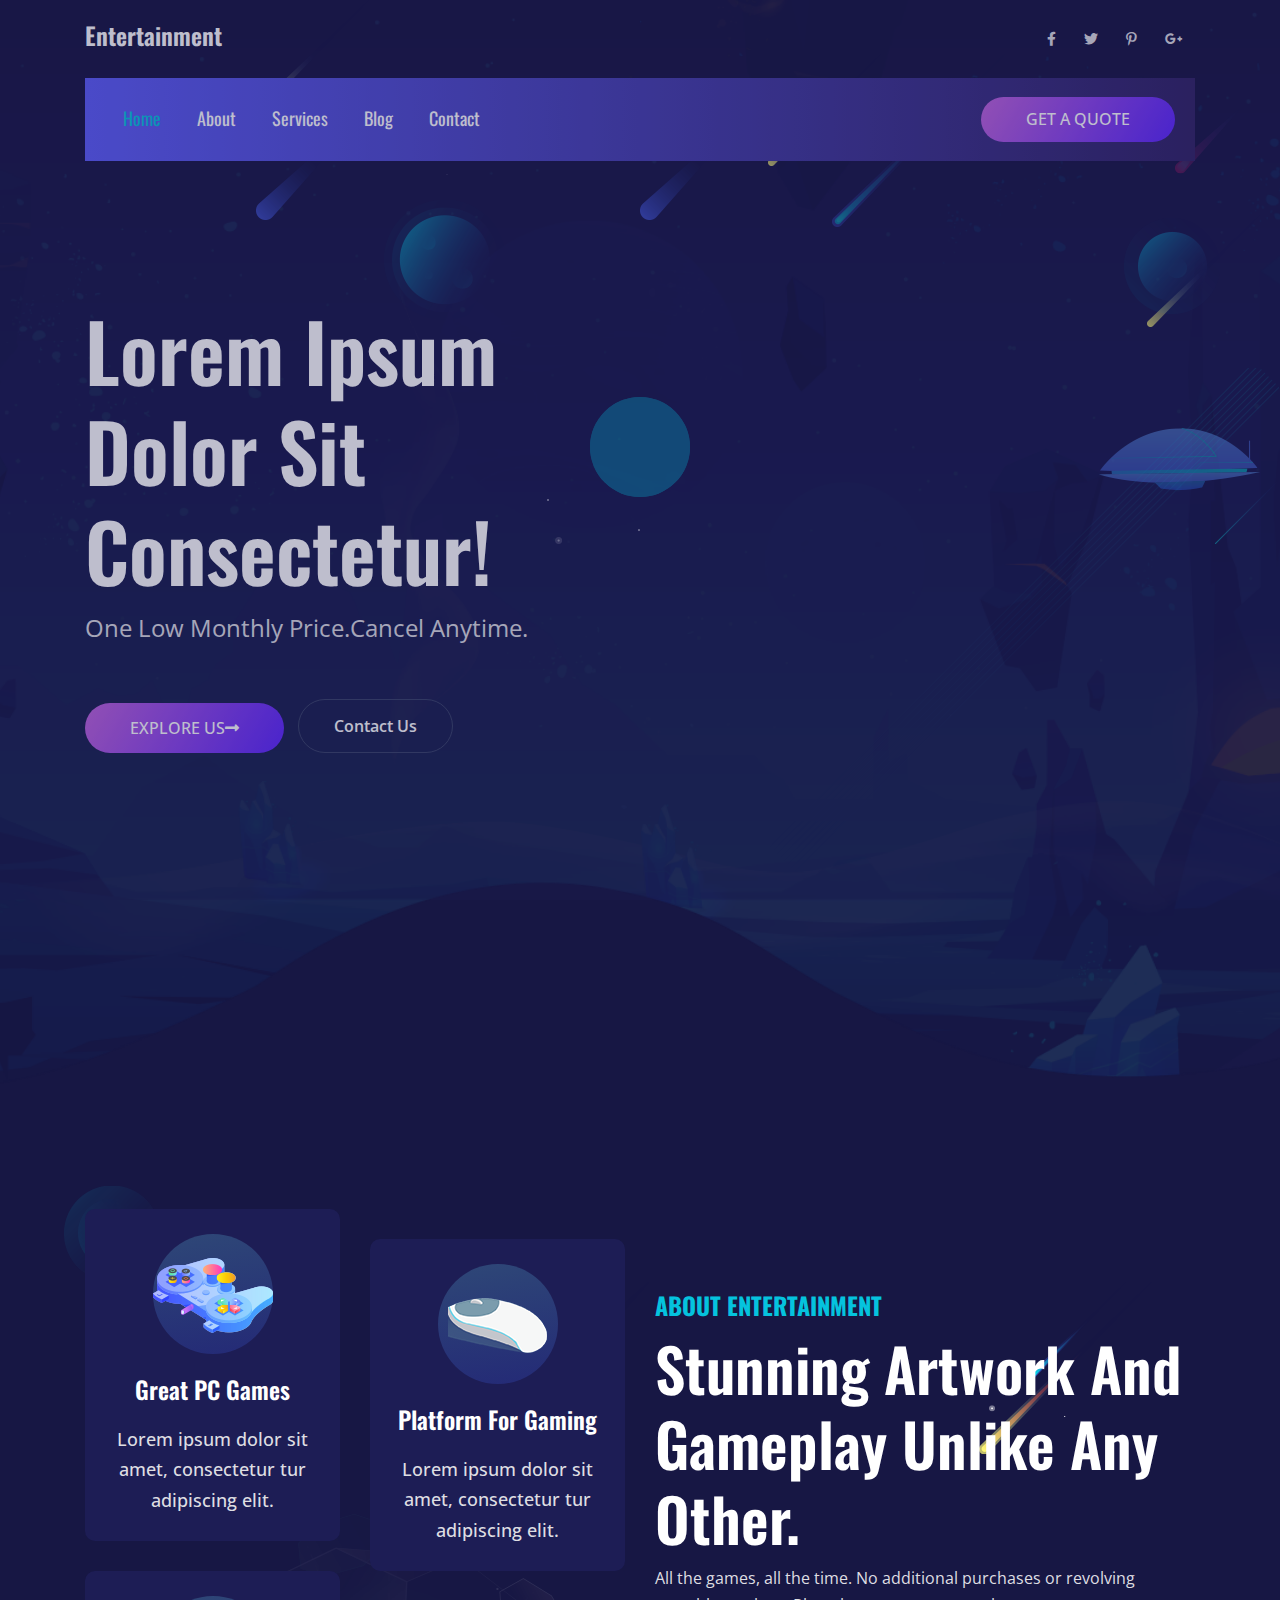
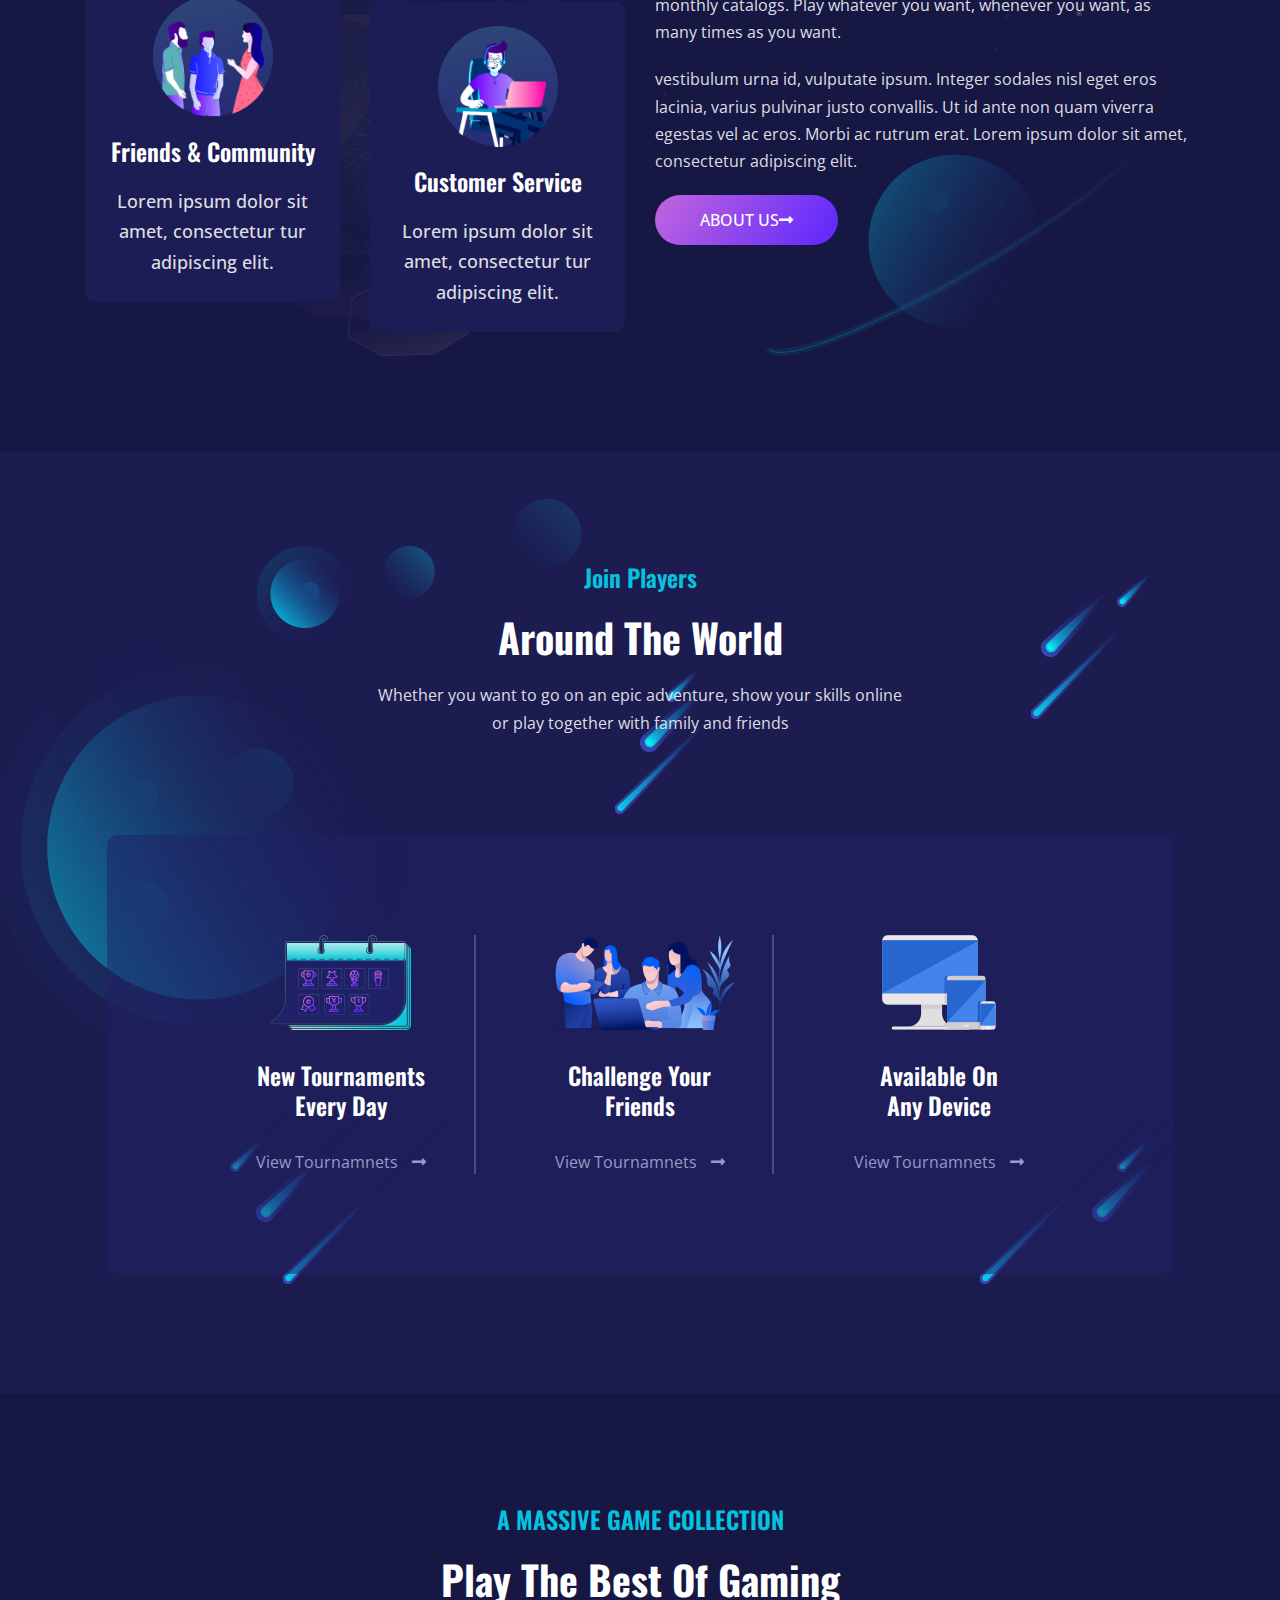
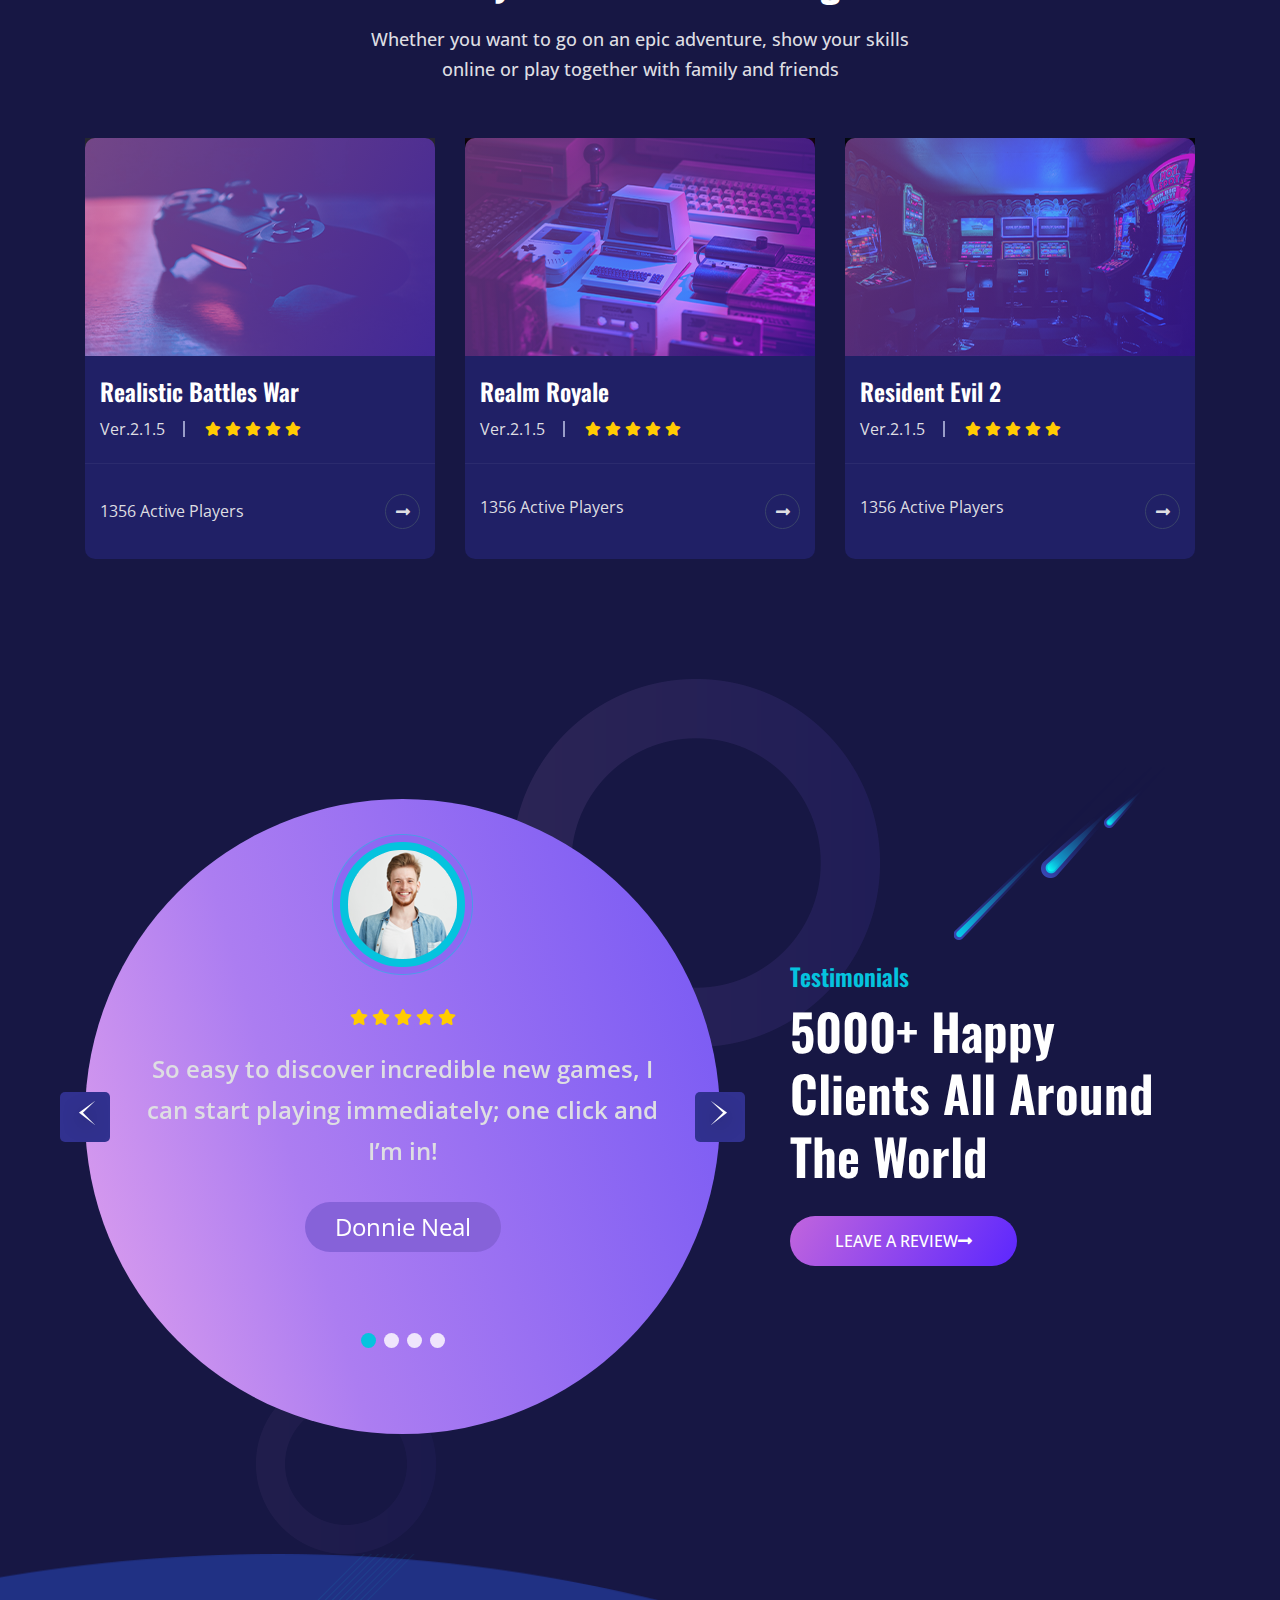
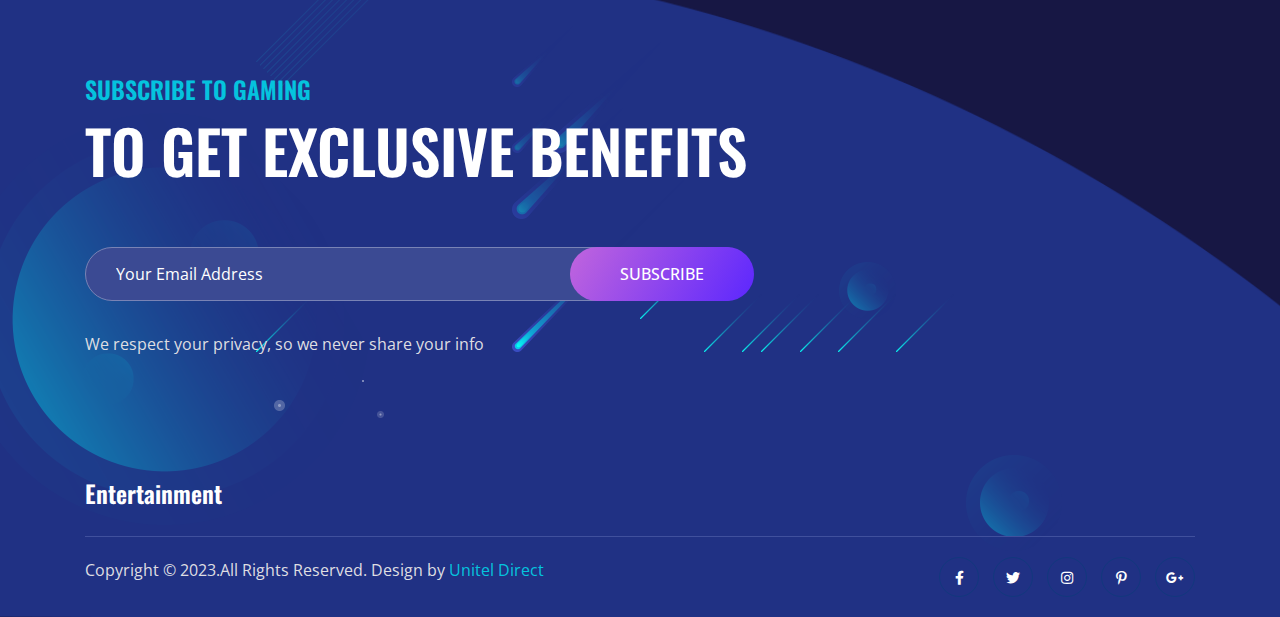
<file: index.html>
<!DOCTYPE html>
<html lang="en">

<head>
    <meta charset="UTF-8">
    <meta http-equiv="X-UA-Compatible" content="IE=edge">
    <meta name="viewport" content="width=device-width, initial-scale=1.0">
    <link rel="stylesheet" href="assets/css/bootstrap.min.css">
    <link rel="stylesheet" href="assets/css/all-fontawesome.min.css">
    <link rel="stylesheet" href="assets/css/swiper.min.css">
    <link rel="stylesheet" href="assets/css/animate.css">
    <link rel="stylesheet" href="assets/css/style.css">
    <title>Gaming Service</title>
</head>

<body>

    <!--Preloader-->
    <div class="preloader">
        <div class="preloader-inner">
            <div class="preloader-icon">
                <span></span>
                <span></span>
            </div><!-- /preloader-icon -->
        </div><!-- /preloader-inner -->
    </div>

    <header class="header-section">
        <div class="header">
            <div class="header-top-area">
                <div class="container">
                    <div class="header-top-content d-flex flex-wrap align-items-center justify-content-between">
                        <div class="header-logo">
                            <a class="site-logo site-title" href="index.html">
                                <!-- <img src="assets/images/banner/logo.png" alt="site-logo"> -->
                                <h4>Entertainment</h4>
                            </a>
                        </div>
                        <div class="header-right d-flex flex-wrap align-items-center">
                            <div class="header-social-area">
                                <ul class="header-social">
                                    <li><a href="#"><i class="fab fa-facebook-f"></i></a></li>
                                    <li><a href="#" class="active"><i class="fab fa-twitter"></i></a></li>
                                    <li><a href="#"><i class="fab fa-pinterest-p"></i></a></li>
                                    <li><a href="#"><i class="fab fa-google-plus-g"></i></a></li>
                                </ul>
                            </div>
                        </div>
                    </div>
                </div>
            </div>
            <div class="header-bottom">
                <div class="container">
                    <nav class="navbar navbar-expand-lg p-0">
                        <a class="site-logo site-title d-lg-none" href="index.html">
                            <!-- <img src="assets/images/banner/logo.png" alt="site-logo"> -->
                            <h4 style="color: #fff;">Entertainment</h4>
                        </a>
                        <button class="navbar-toggler ml-auto" type="button" data-toggle="collapse"
                            data-target="#navbarSupportedContent" aria-controls="navbarSupportedContent"
                            aria-expanded="false" aria-label="Toggle navigation">
                            <span class="fas fa-bars"></span>
                        </button>
                        <div class="collapse navbar-collapse" id="navbarSupportedContent">
                            <ul class="navbar-nav main-menu">
                                <li class="active"><a href="index.html">Home</a></li>
                                <li><a href="about.html">About</a></li>
                                <li class="menu_has_children"><a href="#0">Services</a>
                                    <ul class="sub-menu">
                                        <li><a href="#">Service One</a></li>
                                        <li><a href="#">Service Two</a></li>
                                        <li><a href="#">Service Three</a></li>
                                    </ul>
                                </li>
                                <li><a href="#">Blog</a></li>
                                <li><a href="contact.html">Contact</a></li>
                            </ul>
                        </div>
                        <div class="header-action">
                            <a href="#0" class="cmn-btn">Get a Quote</a>
                        </div>
                    </nav>
                </div>
            </div>
        </div>
    </header>


    <section class="banner-section bg bg_img" data-background="assets/images/banner/banner.png"
        style="background-image: url(&quot;assets/images/banner/banner.png&quot;);">
        <div class="banner-element-seven my-paroller" data-paroller-factor="0.07" data-paroller-type="foreground"
            data-paroller-direction="horizontal"
            style="transform: unset; transition: transform 0.1s ease 0s; will-change: transform;">
            <img src="assets/images/banner/ship3.png" alt="element">
        </div>
        <div class="banner-element-eight">
            <img src="assets/images/banner/line3.png" alt="element">
        </div>
        <div class="banner-element-nine">
            <img src="assets/images/banner/line4.png" alt="element">
        </div>
        <div class="banner-element-ten">
            <img src="assets/images/banner/circle2.png" alt="element">
        </div>
        <div class="banner-element-eleven">
            <img src="assets/images/banner/circle1.png" alt="element">
        </div>
        <div class="banner-element-twelve">
            <img src="assets/images/banner/line3.png" alt="element">
        </div>
        <div class="banner-element-thirteen">
            <img src="assets/images/banner/line6.png" alt="element">
        </div>
        <div class="banner-element-fourteen">
            <img src="assets/images/banner/line6.png" alt="element">
        </div>
        <div class="banner-element-fifteen">
            <img src="assets/images/banner/line3.png" alt="element">
        </div>
        <div class="banner-element-sixteen">
            <img src="assets/images/banner/line7.png" alt="element">
        </div>
        <div class="banner-element-seventeen">
            <img src="assets/images/banner/line1.png" alt="element">
        </div>
        <div class="banner-element-eightteen">
            <img src="assets/images/banner/manyline.png" alt="element">
        </div>
        <div class="banner-element-nineteen">
            <img src="assets/images/banner/whitedot.png" alt="element">
        </div>
        <div class="container">
            <div class="row align-items-center mb-30-none">
                <div class="col-lg-6 mb-30">
                    <div class="banner-content">
                        <h2 class="title">Lorem ipsum dolor sit consectetur!</h2>
                        <span class="sub-title">One low monthly price.Cancel anytime.</span>
                        <div class="banner-btn-area">
                            <a href="#" class="cmn-btn">Explore us<i class="fas fa-long-arrow-alt-right"></i></a>
                            <a href="#" class="cmn-btn-border">Contact us</a>
                        </div>
                    </div>
                </div>
            </div>
        </div>
    </section>



    <section class="about-section bg pt-120 pb-120" id="about">
        <div class="about-element-one">
            <img src="assets/images/about/icon-1.png" alt="icon">
        </div>
        <div class="about-element-two">
            <img src="assets/images/about/icon-2.png" alt="icon">
        </div>
        <div class="about-element-three">
            <img src="assets/images/about/icon-3.png" alt="icon">
        </div>
        <div class="about-element-four">
            <img src="assets/images/about/icon-4.png" alt="icon">
        </div>
        <div class="about-element-five">
            <img src="assets/images/about/icon-5.png" alt="icon">
        </div>
        <div class="about-element-six">
            <img src="assets/images/about/icon-5.png" alt="icon">
        </div>
        <div class="about-element-seven">
            <img src="assets/images/about/icon-6.png" alt="icon">
        </div>
        <div class="about-element-eight">
            <img src="assets/images/about/icon-7.png" alt="icon">
        </div>
        <div class="about-element-nine">
            <img src="assets/images/about/icon-8.png" alt="icon">
        </div>
        <div class="about-element-ten">
            <img src="assets/images/about/icon-9.png" alt="icon">
        </div>
        <div class="container">
            <div class="row justify-content-center align-items-center mb-30-none">
                <div class="col-lg-6 mb-30">
                    <div class="about-item-area">
                        <div class="row justify-content-center mb-30-none">
                            <div class="col-lg-6">
                                <div class="about-item text-center">
                                    <div class="about-icon">
                                        <img src="assets/images/about/about-1.png" alt="about">
                                    </div>
                                    <h3 class="title">Great PC Games</h3>
                                    <p>Lorem ipsum dolor sit amet, consectetur tur adipiscing elit. </p>
                                </div>
                            </div>
                            <div class="col-lg-6">
                                <div class="about-item about-item--style text-center mt-30">
                                    <div class="about-icon">
                                        <img src="assets/images/about/about-2.png" alt="about">
                                    </div>
                                    <h3 class="title">Platform for gaming</h3>
                                    <p>Lorem ipsum dolor sit amet, consectetur tur adipiscing elit. </p>
                                </div>
                            </div>
                            <div class="col-lg-6 mb-30">
                                <div class="about-item text-center">
                                    <div class="about-icon">
                                        <img src="assets/images/about/about-3.png" alt="about">
                                    </div>
                                    <h3 class="title">Friends &amp; community</h3>
                                    <p>Lorem ipsum dolor sit amet, consectetur tur adipiscing elit. </p>
                                </div>
                            </div>
                            <div class="col-lg-6 mb-30">
                                <div class="about-item about-item--style-two text-center mt-30">
                                    <div class="about-icon">
                                        <img src="assets/images/about/about-4.png" alt="about">
                                    </div>
                                    <h3 class="title">Customer service</h3>
                                    <p>Lorem ipsum dolor sit amet, consectetur tur adipiscing elit. </p>
                                </div>
                            </div>
                        </div>
                    </div>
                </div>
                <div class="col-lg-6 mb-30">
                    <div class="about-content">
                        <h3 class="sub-title">ABOUT Entertainment</h3>
                        <h2 class="title">Stunning artwork and gameplay unlike any other.</h2>
                        <p>All the games, all the time. No additional purchases or revolving monthly catalogs. Play
                            whatever you want, whenever you want, as many times as you want.</p>
                        <p>vestibulum urna id, vulputate ipsum. Integer sodales nisl eget eros lacinia, varius pulvinar
                            justo convallis. Ut id ante non quam viverra egestas vel ac eros. Morbi ac rutrum erat.
                            Lorem ipsum dolor sit amet, consectetur adipiscing elit. </p>
                        <div class="about-content-btn">
                            <a href="#0" class="cmn-btn">About us<i class="fas fa-long-arrow-alt-right"></i></a>
                        </div>
                    </div>
                </div>
            </div>
        </div>
    </section>



    <section class="join-section bg-join pt-120 pb-120">
        <div class="join-element-one">
            <img src="assets/images/join/icon-1.png" alt="icon">
        </div>
        <div class="join-element-two">
            <img src="assets/images/join/icon-2.png" alt="icon">
        </div>
        <div class="join-element-three">
            <img src="assets/images/join/icon-3.png" alt="icon">
        </div>
        <div class="join-element-four">
            <img src="assets/images/join/icon-4.png" alt="icon">
        </div>
        <div class="join-element-five">
            <img src="assets/images/join/icon-5.png" alt="icon">
        </div>
        <div class="join-element-six">
            <img src="assets/images/join/icon-6.png" alt="icon">
        </div>
        <div class="join-element-seven">
            <img src="assets/images/join/icon-7.png" alt="icon">
        </div>
        <div class="join-element-eight">
            <img src="assets/images/join/icon-5.png" alt="icon">
        </div>
        <div class="join-element-nine">
            <img src="assets/images/join/icon-6.png" alt="icon">
        </div>
        <div class="join-element-ten">
            <img src="assets/images/join/icon-7.png" alt="icon">
        </div>
        <div class="join-element-eleven">
            <img src="assets/images/join/icon-5.png" alt="icon">
        </div>
        <div class="join-element-twelve">
            <img src="assets/images/join/icon-6.png" alt="icon">
        </div>
        <div class="join-element-thirteen">
            <img src="assets/images/join/icon-7.png" alt="icon">
        </div>
        <div class="join-element-fourteen">
            <img src="assets/images/join/icon-5.png" alt="icon">
        </div>
        <div class="join-element-fifteen">
            <img src="assets/images/join/icon-6.png" alt="icon">
        </div>
        <div class="join-element-sixteen">
            <img src="assets/images/join/icon-7.png" alt="icon">
        </div>
        <div class="container">
            <div class="row justify-content-center">
                <div class="col-lg-6 text-center">
                    <div class="section-header">
                        <h3 class="sub-title">Join players </h3>
                        <h2 class="section-title">Around The World</h2>
                        <p>Whether you want to go on an epic adventure, show your skills online or play together with
                            family and friends</p>
                    </div>
                </div>
            </div>
            <div class="row justify-content-center">
                <div class="challenge-area">
                    <div class="row justify-content-center mb-30-none">
                        <div class="col-lg-4 col-md-6 col-sm-8 mb-30">
                            <div class="challenge-item text-center">
                                <div class="challenge-thumb">
                                    <img src="assets/images/challenge/challenge-1.png" alt="challenge">
                                </div>
                                <div class="challenge-content">
                                    <h3 class="title">New Tournaments Every Day</h3>
                                    <div class="challenge-btn">
                                        <div class="about-btn">
                                            <a href="#0" class="custom-btn">View Tournamnets <i
                                                    class="fas fa-long-arrow-alt-right"></i></a>
                                        </div>
                                    </div>
                                </div>
                            </div>
                        </div>
                        <div class="col-lg-4 col-md-6 col-sm-8 mb-30">
                            <div class="challenge-item text-center">
                                <div class="challenge-thumb">
                                    <img src="assets/images/challenge/challenge-2.png" alt="challenge">
                                </div>
                                <div class="challenge-content">
                                    <h3 class="title">Challenge Your <br>
                                        Friends</h3>
                                    <div class="challenge-btn">
                                        <div class="about-btn">
                                            <a href="#0" class="custom-btn">View Tournamnets <i
                                                    class="fas fa-long-arrow-alt-right"></i></a>
                                        </div>
                                    </div>
                                </div>
                            </div>
                        </div>
                        <div class="col-lg-4 col-md-6 col-sm-8 mb-30">
                            <div class="challenge-item text-center">
                                <div class="challenge-thumb">
                                    <img src="assets/images/challenge/challenge-3.png" alt="challenge">
                                </div>
                                <div class="challenge-content">
                                    <h3 class="title">Available On <br>
                                        Any Device</h3>
                                    <div class="challenge-btn">
                                        <div class="about-btn">
                                            <a href="#0" class="custom-btn">
                                                View Tournamnets <i class="fas fa-long-arrow-alt-right"></i></a>
                                        </div>
                                    </div>
                                </div>
                            </div>
                        </div>
                    </div>
                </div>
            </div>
        </div>
    </section>



    <section class="game-section bg pt-120 pb-120" id="game">
        <!-- <div class="game-inner"></div> -->
        <div class="container">
            <div class="row justify-content-center">
                <div class="col-lg-6 text-center">
                    <div class="section-header">
                        <h3 class="sub-title">A MASSIVE GAME COLLECTION</h3>
                        <h2 class="section-title">Play The Best of Gaming</h2>
                        <p style="font-family: 'Open Sans', sans-serif; font-size: 18px; font-weight: 500;">Whether you want to go on an epic adventure, show your skills online or play together with
                            family and friends</p>
                    </div>
                </div>
            </div>
            <div class="row justify-content-center mb-30-none">
                <div class="col-lg-4 col-md-6 col-sm-8 mb-30">
                    <div class="game-item">
                        <div class="game-thumb">
                            <img src="assets/images/game/game-1.png" alt="game">
                        </div>
                        <div class="game-content">
                            <div class="game-content-body">
                                <h3 class="title">realistic battles war</h3>
                                <div class="game-meta-post d-flex flex-wrap">
                                    <div class="game-verson">
                                        <span>Ver.2.1.5</span>
                                    </div>
                                    <div class="game-ratings">
                                        <i class="fas fa-star"></i>
                                        <i class="fas fa-star"></i>
                                        <i class="fas fa-star"></i>
                                        <i class="fas fa-star"></i>
                                        <i class="fas fa-star"></i>
                                    </div>
                                </div>
                            </div>
                            <div class="game-content-footer">
                                <div
                                    class="game-content-footer-content d-flex flex-wrap align-items-center justify-content-between">
                                    <div class="game-player">
                                        <span>1356 Active Players</span>
                                    </div>
                                    <div class="game-footer-icon">
                                        <i class="fas fa-long-arrow-alt-right"></i>
                                    </div>
                                </div>
                            </div>
                        </div>
                    </div>
                </div>
                <div class="col-lg-4 col-md-6 col-sm-8 mb-30">
                    <div class="game-item">
                        <div class="game-thumb">
                            <img src="assets/images/game/game-2.png" alt="game">
                            <!-- <span class="thumb-details">Hot</span> -->
                        </div>
                        <div class="game-content">
                            <div class="game-content-body">
                                <h3 class="title">Realm Royale </h3>
                                <div class="game-meta-post d-flex flex-wrap">
                                    <div class="game-verson">
                                        <span>Ver.2.1.5</span>
                                    </div>
                                    <div class="game-ratings">
                                        <i class="fas fa-star"></i>
                                        <i class="fas fa-star"></i>
                                        <i class="fas fa-star"></i>
                                        <i class="fas fa-star"></i>
                                        <i class="fas fa-star"></i>
                                    </div>
                                </div>
                            </div>
                            <div class="game-content-footer">
                                <div class="game-content-footer-content d-flex flex-wrap justify-content-between">
                                    <div class="game-player">
                                        <span>1356 Active Players</span>
                                    </div>
                                    <div class="game-footer-icon">
                                        <i class="fas fa-long-arrow-alt-right"></i>
                                    </div>
                                </div>
                            </div>
                        </div>
                    </div>
                </div>
                <div class="col-lg-4 col-md-6 col-sm-8 mb-30">
                    <div class="game-item">
                        <div class="game-thumb">
                            <img src="assets/images/game/game-3.png" alt="game">
                        </div>
                        <div class="game-content">
                            <div class="game-content-body">
                                <h3 class="title">Resident Evil 2 </h3>
                                <div class="game-meta-post d-flex flex-wrap">
                                    <div class="game-verson">
                                        <span>Ver.2.1.5</span>
                                    </div>
                                    <div class="game-ratings">
                                        <i class="fas fa-star"></i>
                                        <i class="fas fa-star"></i>
                                        <i class="fas fa-star"></i>
                                        <i class="fas fa-star"></i>
                                        <i class="fas fa-star"></i>
                                    </div>
                                </div>
                            </div>
                            <div class="game-content-footer">
                                <div class="game-content-footer-content d-flex flex-wrap justify-content-between">
                                    <div class="game-player">
                                        <span>1356 Active Players</span>
                                    </div>
                                    <div class="game-footer-icon">
                                        <i class="fas fa-long-arrow-alt-right"></i>
                                    </div>
                                </div>
                            </div>
                        </div>
                    </div>
                </div>
                <!-- <div class="col-lg-4 col-md-6 col-sm-8 mb-30">
                    <div class="game-item">
                        <div class="game-thumb">
                            <img src="assets/images/game/game-4.png" alt="game">
                        </div>
                        <div class="game-content">
                            <div class="game-content-body">
                                <h3 class="title">Battlelands Royale</h3>
                                <div class="game-meta-post d-flex flex-wrap">
                                    <div class="game-verson">
                                        <span>Ver.2.1.5</span>
                                    </div>
                                    <div class="game-ratings">
                                        <i class="fas fa-star"></i>
                                        <i class="fas fa-star"></i>
                                        <i class="fas fa-star"></i>
                                        <i class="fas fa-star"></i>
                                        <i class="fas fa-star"></i>
                                    </div>
                                </div>
                            </div>
                            <div class="game-content-footer">
                                <div class="game-content-footer-content d-flex flex-wrap justify-content-between">
                                    <div class="game-player">
                                        <span>1356 Active Players</span>
                                    </div>
                                    <div class="game-footer-icon">
                                        <i class="fas fa-long-arrow-alt-right"></i>
                                    </div>
                                </div>
                            </div>
                        </div>
                    </div>
                </div>
                <div class="col-lg-4 col-md-6 col-sm-8 mb-30">
                    <div class="game-item">
                        <div class="game-thumb">
                            <img src="assets/images/game/game-5.png" alt="game">
                        </div>
                        <div class="game-content">
                            <div class="game-content-body">
                                <h3 class="title">God of War </h3>
                                <div class="game-meta-post d-flex flex-wrap">
                                    <div class="game-verson">
                                        <span>Ver.2.1.5</span>
                                    </div>
                                    <div class="game-ratings">
                                        <i class="fas fa-star"></i>
                                        <i class="fas fa-star"></i>
                                        <i class="fas fa-star"></i>
                                        <i class="fas fa-star"></i>
                                        <i class="fas fa-star"></i>
                                    </div>
                                </div>
                            </div>
                            <div class="game-content-footer">
                                <div class="game-content-footer-content d-flex flex-wrap justify-content-between">
                                    <div class="game-player">
                                        <span>1356 Active Players</span>
                                    </div>
                                    <div class="game-footer-icon">
                                        <i class="fas fa-long-arrow-alt-right"></i>
                                    </div>
                                </div>
                            </div>
                        </div>
                    </div>
                </div>
                <div class="col-lg-4 col-md-6 col-sm-8 mb-30">
                    <div class="game-item">
                        <div class="game-thumb">
                            <img src="assets/images/game/game-6.png" alt="game">
                            <span class="thumb-details">Hot</span>
                        </div>
                        <div class="game-content">
                            <div class="game-content-body">
                                <h3 class="title">Call of Duty 4</h3>
                                <div class="game-meta-post d-flex flex-wrap">
                                    <div class="game-verson">
                                        <span>Ver.2.1.5</span>
                                    </div>
                                    <div class="game-ratings">
                                        <i class="fas fa-star"></i>
                                        <i class="fas fa-star"></i>
                                        <i class="fas fa-star"></i>
                                        <i class="fas fa-star"></i>
                                        <i class="fas fa-star"></i>
                                    </div>
                                </div>
                            </div>
                            <div class="game-content-footer">
                                <div class="game-content-footer-content d-flex flex-wrap justify-content-between">
                                    <div class="game-player">
                                        <span>1356 Active Players</span>
                                    </div>
                                    <div class="game-footer-icon">
                                        <i class="fas fa-long-arrow-alt-right"></i>
                                    </div>
                                </div>
                            </div>
                        </div>
                    </div>
                </div> -->
            </div>
            <!-- <div class="row justify-content-center mt-60">
                <div class="game-footer-btn">
                    <a href="#0" class="cmn-btn-border">Browse More Games </a>
                </div>
            </div> -->
        </div>
    </section>


    <section class="client-section bg pt-120 pb-120">
        <div class="client-element-one">
            <img src="assets/images/circle-1.png" alt="shape">
        </div>
        <div class="client-element-two">
            <img src="assets/images/circle-2.png" alt="shape">
        </div>
        <div class="client-element-three">
            <img src="assets/images/join/icon-5.png" alt="shape">
        </div>
        <div class="client-element-four">
            <img src="assets/images/join/icon-6.png" alt="shape">
        </div>
        <div class="client-element-five">
            <img src="assets/images/join/icon-7.png" alt="shape">
        </div>
        <div class="client-element-six">
            <img src="assets/images/join/icon-5.png" alt="shape">
        </div>
        <div class="client-element-seven">
            <img src="assets/images/join/icon-6.png" alt="shape">
        </div>
        <div class="client-element-eight">
            <img src="assets/images/join/icon-7.png" alt="shape">
        </div>
        <div class="container">
            <div class="row justify-content-center align-items-center mb-30-none">
                <div class="col-lg-7 mb-30">
                    <div class="client-item-area">
                        <div class="ruddra-next" tabindex="0" role="button" aria-label="Next slide">
                            <img src="assets/images/next.png" alt="next">
                        </div>
                        <div class="ruddra-prev" tabindex="0" role="button" aria-label="Previous slide">
                            <img src="assets/images/prev.png" alt="prev">
                        </div>
                        <div class="client-wrapper swiper-container-horizontal">
                            <div class="swiper-wrapper" style="transform: translate3d(-2332px, 0px, 0px); transition-duration: 0ms;"><div class="swiper-slide swiper-slide-duplicate swiper-slide-duplicate-active" data-swiper-slide-index="3" style="width: 553px; margin-right: 30px;">
                                    <div class="client-item text-center">
                                        <div class="client-thumb">
                                            <img src="assets/images/client.png" alt="client">
                                        </div>
                                        <div class="client-details">
                                            <div class="client-ratings">
                                                <i class="fas fa-star"></i>
                                                <i class="fas fa-star"></i>
                                                <i class="fas fa-star"></i>
                                                <i class="fas fa-star"></i>
                                                <i class="fas fa-star"></i>
                                            </div>
                                            <p>So easy to discover incredible new games, 
                                                I can start playing immediately;
                                                one click and I’m in!</p>
                                            <div class="client-name">
                                                <span class="title">Donnie Neal </span>
                                            </div>
                                        </div>
                                    </div>
                                </div>
                                <div class="swiper-slide swiper-slide-duplicate-next" data-swiper-slide-index="0" style="width: 553px; margin-right: 30px;">
                                    <div class="client-item text-center">
                                        <div class="client-thumb">
                                            <img src="assets/images/client.png" alt="client">
                                        </div>
                                        <div class="client-details">
                                            <div class="client-ratings">
                                                <i class="fas fa-star"></i>
                                                <i class="fas fa-star"></i>
                                                <i class="fas fa-star"></i>
                                                <i class="fas fa-star"></i>
                                                <i class="fas fa-star"></i>
                                            </div>
                                            <p>So easy to discover incredible new games, 
                                                I can start playing immediately;
                                                one click and I’m in!</p>
                                            <div class="client-name">
                                                <span class="title">Donnie Neal </span>
                                            </div>
                                        </div>
                                    </div>
                                </div>
                                <div class="swiper-slide" data-swiper-slide-index="1" style="width: 553px; margin-right: 30px;">
                                    <div class="client-item text-center">
                                        <div class="client-thumb">
                                            <img src="assets/images/client.png" alt="client">
                                        </div>
                                        <div class="client-details">
                                            <div class="client-ratings">
                                                <i class="fas fa-star"></i>
                                                <i class="fas fa-star"></i>
                                                <i class="fas fa-star"></i>
                                                <i class="fas fa-star"></i>
                                                <i class="fas fa-star"></i>
                                            </div>
                                            <p>So easy to discover incredible new games, 
                                                I can start playing immediately;
                                                one click and I’m in!</p>
                                            <div class="client-name">
                                                <span class="title">Donnie Neal </span>
                                            </div>
                                        </div>
                                    </div>
                                </div>
                                <div class="swiper-slide swiper-slide-prev" data-swiper-slide-index="2" style="width: 553px; margin-right: 30px;">
                                    <div class="client-item text-center">
                                        <div class="client-thumb">
                                            <img src="assets/images/client.png" alt="client">
                                        </div>
                                        <div class="client-details">
                                            <div class="client-ratings">
                                                <i class="fas fa-star"></i>
                                                <i class="fas fa-star"></i>
                                                <i class="fas fa-star"></i>
                                                <i class="fas fa-star"></i>
                                                <i class="fas fa-star"></i>
                                            </div>
                                            <p>So easy to discover incredible new games, 
                                                I can start playing immediately;
                                                one click and I’m in!</p>
                                            <div class="client-name">
                                                <span class="title">Donnie Neal </span>
                                            </div>
                                        </div>
                                    </div>
                                </div>
                                <div class="swiper-slide swiper-slide-active" data-swiper-slide-index="3" style="width: 553px; margin-right: 30px;">
                                    <div class="client-item text-center">
                                        <div class="client-thumb">
                                            <img src="assets/images/client.png" alt="client">
                                        </div>
                                        <div class="client-details">
                                            <div class="client-ratings">
                                                <i class="fas fa-star"></i>
                                                <i class="fas fa-star"></i>
                                                <i class="fas fa-star"></i>
                                                <i class="fas fa-star"></i>
                                                <i class="fas fa-star"></i>
                                            </div>
                                            <p>So easy to discover incredible new games, 
                                                I can start playing immediately;
                                                one click and I’m in!</p>
                                            <div class="client-name">
                                                <span class="title">Donnie Neal </span>
                                            </div>
                                        </div>
                                    </div>
                                </div>
                            <div class="swiper-slide swiper-slide-duplicate swiper-slide-next" data-swiper-slide-index="0" style="width: 553px; margin-right: 30px;">
                                    <div class="client-item text-center">
                                        <div class="client-thumb">
                                            <img src="assets/images/client.png" alt="client">
                                        </div>
                                        <div class="client-details">
                                            <div class="client-ratings">
                                                <i class="fas fa-star"></i>
                                                <i class="fas fa-star"></i>
                                                <i class="fas fa-star"></i>
                                                <i class="fas fa-star"></i>
                                                <i class="fas fa-star"></i>
                                            </div>
                                            <p>So easy to discover incredible new games, 
                                                I can start playing immediately;
                                                one click and I’m in!</p>
                                            <div class="client-name">
                                                <span class="title">Donnie Neal </span>
                                            </div>
                                        </div>
                                    </div>
                                </div></div>
                            <div class="swiper-pagination swiper-pagination-clickable swiper-pagination-bullets"><span class="swiper-pagination-bullet" tabindex="0" role="button" aria-label="Go to slide 1"></span><span class="swiper-pagination-bullet" tabindex="0" role="button" aria-label="Go to slide 2"></span><span class="swiper-pagination-bullet" tabindex="0" role="button" aria-label="Go to slide 3"></span><span class="swiper-pagination-bullet swiper-pagination-bullet-active" tabindex="0" role="button" aria-label="Go to slide 4"></span></div>
                        <span class="swiper-notification" aria-live="assertive" aria-atomic="true"></span></div>
                    </div>
                </div>
                <div class="col-lg-5 mb-30">
                    <div class="client-content">
                        <h3 class="sub-title">Testimonials</h3>
                        <h2 class="title">5000+ happy 
                            clients all around
                            the world</h2>
                        <div class="client-btn">
                            <a href="#0" class="cmn-btn">Leave a review<i class="fas fa-long-arrow-alt-right"></i></a>
                        </div>
                    </div>
                </div>
            </div>
        </div>
    </section>



    <section class="footer-section bg bg_img" data-background="assets/images/footer-bg.png" style="background-image: url(&quot;assets/images/footer-bg.png&quot;);">
        <div class="footer-element-one">
            <img src="assets/images/footer/footer-element-one.png" alt="element">
        </div>
        <div class="footer-element-two">
            <img src="assets/images/footer/footer-element-two.png" alt="element">
        </div>
        <div class="footer-element-three">
            <img src="assets/images/footer/line1.png" alt="element">
        </div>
        <div class="footer-element-four">
            <img src="assets/images/footer/line1.png" alt="element">
        </div>
        <div class="footer-element-five">
            <img src="assets/images/footer/line9.png" alt="element">
        </div>
        <div class="footer-element-six">
            <img src="assets/images/footer/line9.png" alt="element">
        </div>
        <div class="footer-element-seven">
            <img src="assets/images/footer/line3.png" alt="element">
        </div>
        <div class="footer-element-eight">
            <img src="assets/images/footer/line5.png" alt="element">
        </div>
        <div class="footer-element-nine">
            <img src="assets/images/footer/line5.png" alt="element">
        </div>
        <div class="footer-element-ten">
            <img src="assets/images/footer/line5.png" alt="element">
        </div>
        <div class="footer-element-eleven">
            <img src="assets/images/footer/line5.png" alt="element">
        </div>
        <div class="footer-element-twelve">
            <img src="assets/images/footer/line5.png" alt="element">
        </div>
        <div class="footer-element-thirteen">
            <img src="assets/images/footer/manyline.png" alt="element">
        </div>
        <div class="footer-element-fourteen">
            <img src="assets/images/footer/line5.png" alt="element">
        </div>
        <div class="footer-element-fifteen">
            <img src="assets/images/footer/line5.png" alt="element">
        </div>
        <div class="footer-element-sixteen">
            <img src="assets/images/footer/line5.png" alt="element">
        </div>
        <div class="footer-element-seventeen">
            <img src="assets/images/footer/circle3.png" alt="element">
        </div>
        <div class="footer-shape">
            <img src="assets/images/footer/dotline.png" alt="element">
        </div>
        <div class="container">
            <div class="row">
                <div class="col-lg-12">
                    <div class="footer-content">
                        <h3 class="sub-title">Subscribe to Gaming</h3>
                        <h2 class="title">To Get Exclusive Benefits</h2>
                        <form class="footer-form">
                            <input type="email" name="email" placeholder="Your Email Address">
                            <input type="submit" class="cmn-btn" value="Subscribe">
                        </form>
                        <p>We respect your privacy, so we never share your info</p>
                    </div>
                    <div class="footer-bottom d-flex flex-wrap justify-content-between align-items-center">
                        <div class="footer-logo">
                            <a href="index.html">
                                <!-- <img src="assets/images/banner/logo.png" alt="logo"> -->
                                <h4>Entertainment</h4>
                            </a>
                        </div>
                        <!-- <div class="footer-btn">
                            <a href="#0" class="cmn-btn">Join Us</a>
                        </div> -->
                    </div>
                    <div class="copyright-area d-flex flex-wrap justify-content-between">
                        <div class="copyright-content">
                            <p>Copyright © 2023.All Rights Reserved. Design by <a href="https://uniteldirect.co.uk/">Unitel Direct</a></p>
                        </div>
                        <ul class="blog-social">
                            <li><a href="#0"><i class="fab fa-facebook-f"></i></a></li>
                            <li><a href="#0" class="active"><i class="fab fa-twitter"></i></a></li>
                            <li><a href="#0"><i class="fab fa-instagram"></i></a></li>
                            <li><a href="#0"><i class="fab fa-pinterest-p"></i></a></li>
                            <li><a href="#0"><i class="fab fa-google-plus-g"></i></a></li>
                        </ul>
                    </div>
                </div>
            </div>
        </div>
    </section>




    <!-- https://images.unsplash.com/photo-1511512578047-dfb367046420?ixlib=rb-4.0.3&ixid=MnwxMjA3fDB8MHxwaG90by1wYWdlfHx8fGVufDB8fHx8&auto=format&fit=crop&w=1171&q=80
    https://images.unsplash.com/photo-1550745165-9bc0b252726f?ixlib=rb-4.0.3&ixid=MnwxMjA3fDB8MHxwaG90by1wYWdlfHx8fGVufDB8fHx8&auto=format&fit=crop&w=870&q=80
    https://images.unsplash.com/photo-1552820728-8b83bb6b773f?ixlib=rb-4.0.3&ixid=MnwxMjA3fDB8MHxwaG90by1wYWdlfHx8fGVufDB8fHx8&auto=format&fit=crop&w=870&q=80 -->


    <!-- The main website link
    https://pixner.net/medforce/demo/index.html -->


    <script src="assets/js/jquery-3.3.1.min.js"></script>
    <script src="assets/js/bootstrap.min.js"></script>
    <script src="assets/js/swiper.min.js"></script>
    <script src="assets/js/wow.min.js"></script>
    <script src="assets/js/main.js"></script>
</body>

</html>
</file>
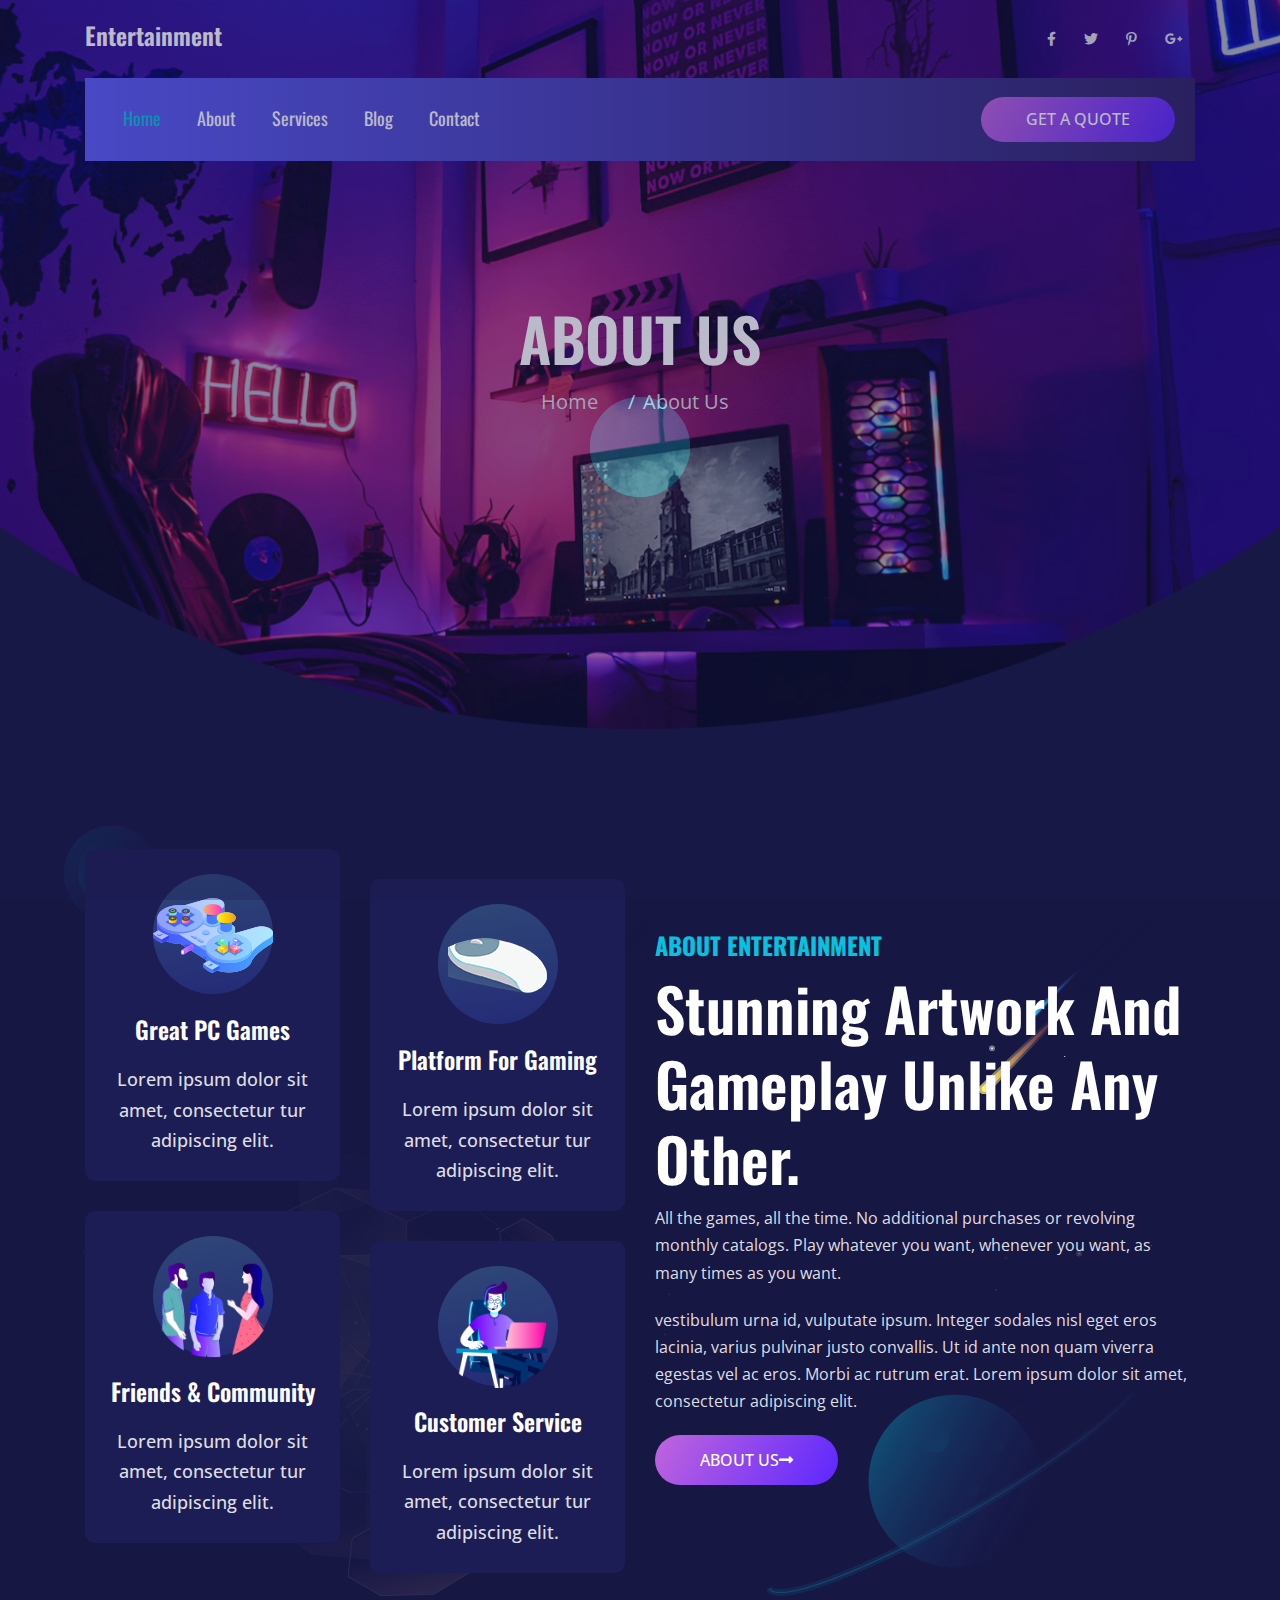
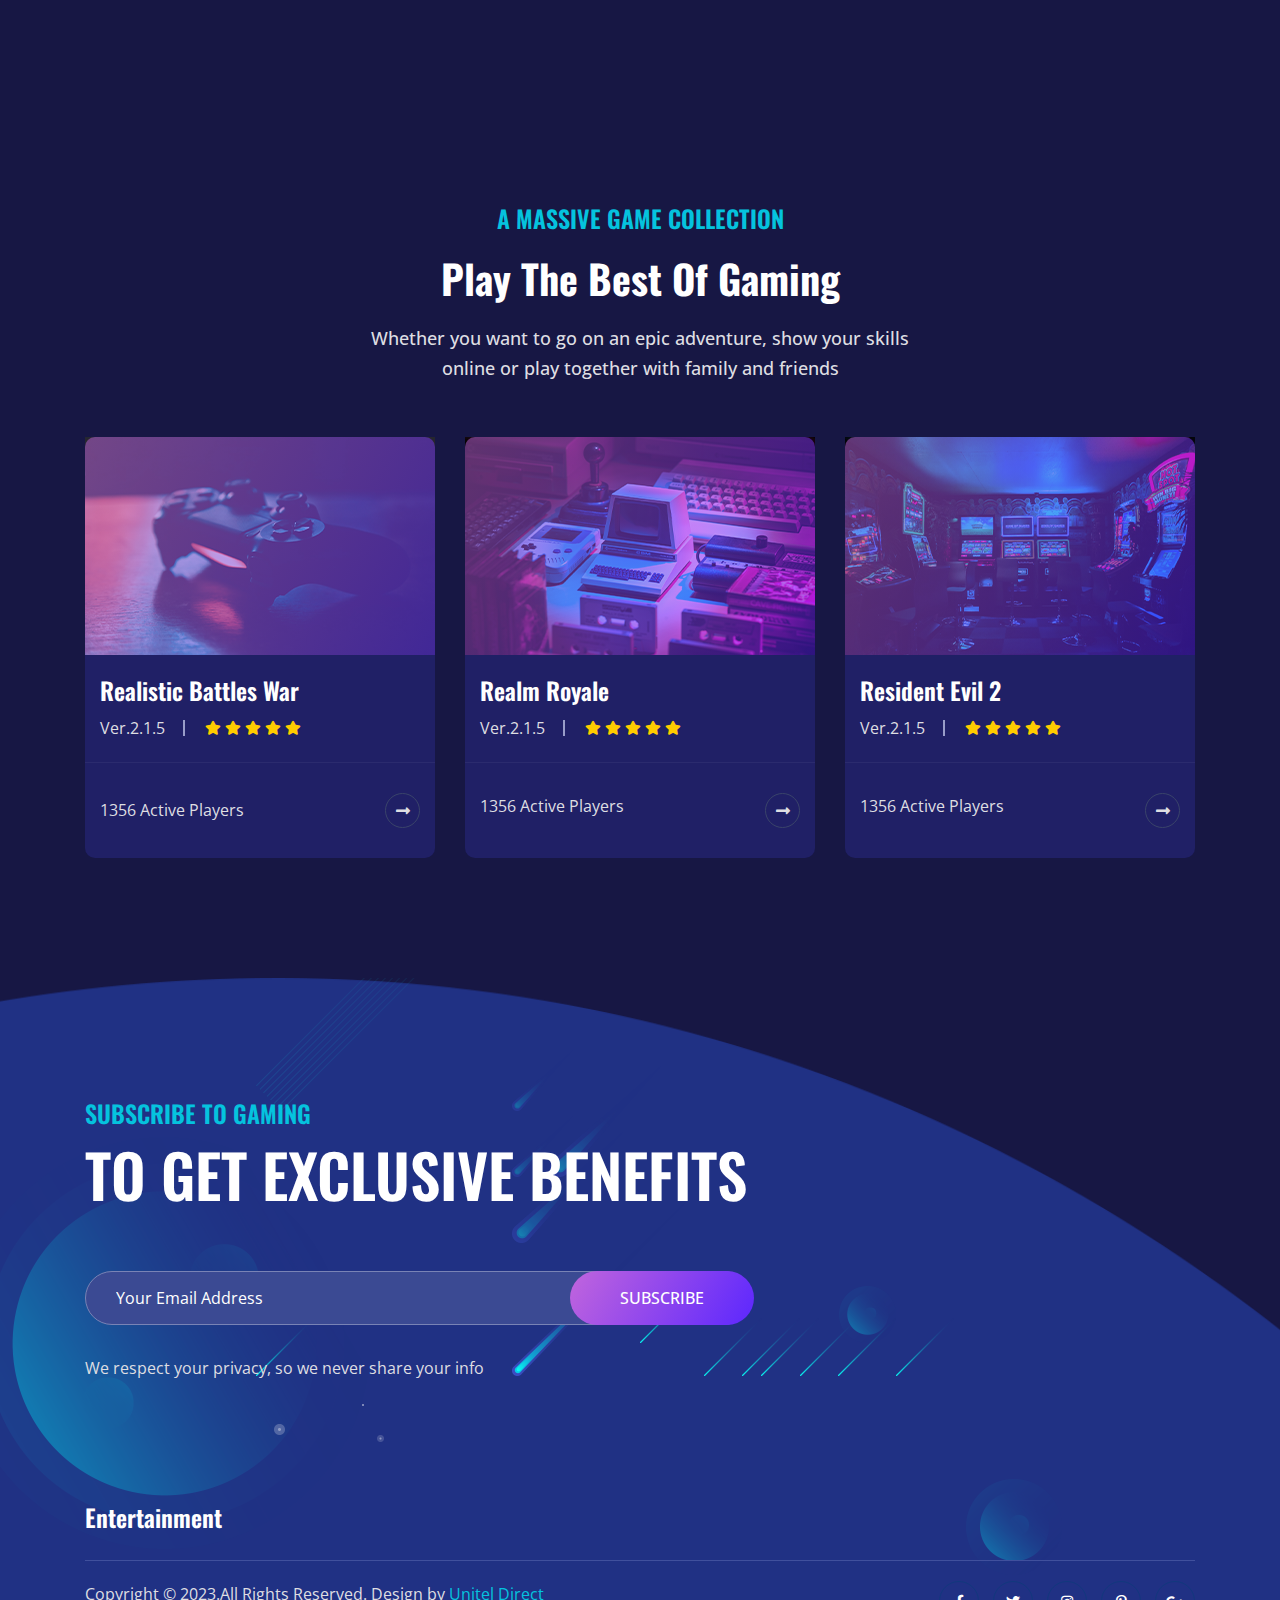
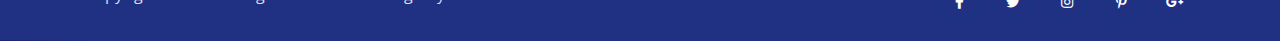
<file: about.html>
<!DOCTYPE html>
<html lang="en">

<head>
    <meta charset="UTF-8">
    <meta http-equiv="X-UA-Compatible" content="IE=edge">
    <meta name="viewport" content="width=device-width, initial-scale=1.0">
    <link rel="stylesheet" href="assets/css/bootstrap.min.css">
    <link rel="stylesheet" href="assets/css/all-fontawesome.min.css">
    <link rel="stylesheet" href="assets/css/swiper.min.css">
    <link rel="stylesheet" href="assets/css/animate.css">
    <link rel="stylesheet" href="assets/css/style.css">
    <title>Gaming Service - About</title>
</head>

<body>

    <!--Preloader-->
    <div class="preloader">
        <div class="preloader-inner">
            <div class="preloader-icon">
                <span></span>
                <span></span>
            </div><!-- /preloader-icon -->
        </div><!-- /preloader-inner -->
    </div>

    <header class="header-section">
        <div class="header">
            <div class="header-top-area">
                <div class="container">
                    <div class="header-top-content d-flex flex-wrap align-items-center justify-content-between">
                        <div class="header-logo">
                            <a class="site-logo site-title" href="index.html">
                                <!-- <img src="assets/images/banner/logo.png" alt="site-logo"> -->
                                <h4>Entertainment</h4>
                            </a>
                        </div>
                        <div class="header-right d-flex flex-wrap align-items-center">
                            <div class="header-social-area">
                                <ul class="header-social">
                                    <li><a href="#"><i class="fab fa-facebook-f"></i></a></li>
                                    <li><a href="#" class="active"><i class="fab fa-twitter"></i></a></li>
                                    <li><a href="#"><i class="fab fa-pinterest-p"></i></a></li>
                                    <li><a href="#"><i class="fab fa-google-plus-g"></i></a></li>
                                </ul>
                            </div>
                        </div>
                    </div>
                </div>
            </div>
            <div class="header-bottom">
                <div class="container">
                    <nav class="navbar navbar-expand-lg p-0">
                        <a class="site-logo site-title d-lg-none" href="index.html">
                            <!-- <img src="assets/images/banner/logo.png" alt="site-logo"> -->
                            <h4 style="color: #fff;">Entertainment</h4>
                        </a>
                        <button class="navbar-toggler ml-auto" type="button" data-toggle="collapse"
                            data-target="#navbarSupportedContent" aria-controls="navbarSupportedContent"
                            aria-expanded="false" aria-label="Toggle navigation">
                            <span class="fas fa-bars"></span>
                        </button>
                        <div class="collapse navbar-collapse" id="navbarSupportedContent">
                            <ul class="navbar-nav main-menu">
                                <li class="active"><a href="index.html">Home</a></li>
                                <li><a href="about.html">About</a></li>
                                <li class="menu_has_children"><a href="#0">Services</a>
                                    <ul class="sub-menu">
                                        <li><a href="#">Service One</a></li>
                                        <li><a href="#">Service Two</a></li>
                                        <li><a href="#">Service Three</a></li>
                                    </ul>
                                </li>
                                <li><a href="#">Blog</a></li>
                                <li><a href="contact.html">Contact</a></li>
                            </ul>
                        </div>
                        <div class="header-action">
                            <a href="#0" class="cmn-btn">Get a Quote</a>
                        </div>
                    </nav>
                </div>
            </div>
        </div>
    </header>


    <section class="inner-banner-section inner-banner-section--style bg-overlay-black bg bg_img" data-background="assets/images/banner/inner.png" style="background-image: url(&quot;assets/images/banner/inner.png&quot;);">
        <div class="container">
            <div class="row justify-content-center">
                <div class="col-lg-12 text-center">
                    <div class="inner-banner-content">
                        <h2 class="title">About us</h2>
                        <div class="breadcrumb-area">
                            <nav aria-label="breadcrumb">
                                <ol class="breadcrumb">
                                <li class="breadcrumb-item"><a href="index.html">Home</a></li>
                                <li class="breadcrumb-item active" aria-current="page">About us</li>
                                </ol>
                            </nav>
                        </div>
                    </div>
                </div>
            </div>
        </div>
    </section>


    <section class="about-section bg pt-120 pb-120" id="about">
        <div class="about-element-one">
            <img src="assets/images/about/icon-1.png" alt="icon">
        </div>
        <div class="about-element-two">
            <img src="assets/images/about/icon-2.png" alt="icon">
        </div>
        <div class="about-element-three">
            <img src="assets/images/about/icon-3.png" alt="icon">
        </div>
        <div class="about-element-four">
            <img src="assets/images/about/icon-4.png" alt="icon">
        </div>
        <div class="about-element-five">
            <img src="assets/images/about/icon-5.png" alt="icon">
        </div>
        <div class="about-element-six">
            <img src="assets/images/about/icon-5.png" alt="icon">
        </div>
        <div class="about-element-seven">
            <img src="assets/images/about/icon-6.png" alt="icon">
        </div>
        <div class="about-element-eight">
            <img src="assets/images/about/icon-7.png" alt="icon">
        </div>
        <div class="about-element-nine">
            <img src="assets/images/about/icon-8.png" alt="icon">
        </div>
        <div class="about-element-ten">
            <img src="assets/images/about/icon-9.png" alt="icon">
        </div>
        <div class="container">
            <div class="row justify-content-center align-items-center mb-30-none">
                <div class="col-lg-6 mb-30">
                    <div class="about-item-area">
                        <div class="row justify-content-center mb-30-none">
                            <div class="col-lg-6">
                                <div class="about-item text-center">
                                    <div class="about-icon">
                                        <img src="assets/images/about/about-1.png" alt="about">
                                    </div>
                                    <h3 class="title">Great PC Games</h3>
                                    <p>Lorem ipsum dolor sit amet, consectetur tur adipiscing elit. </p>
                                </div>
                            </div>
                            <div class="col-lg-6">
                                <div class="about-item about-item--style text-center mt-30">
                                    <div class="about-icon">
                                        <img src="assets/images/about/about-2.png" alt="about">
                                    </div>
                                    <h3 class="title">Platform for gaming</h3>
                                    <p>Lorem ipsum dolor sit amet, consectetur tur adipiscing elit. </p>
                                </div>
                            </div>
                            <div class="col-lg-6 mb-30">
                                <div class="about-item text-center">
                                    <div class="about-icon">
                                        <img src="assets/images/about/about-3.png" alt="about">
                                    </div>
                                    <h3 class="title">Friends &amp; community</h3>
                                    <p>Lorem ipsum dolor sit amet, consectetur tur adipiscing elit. </p>
                                </div>
                            </div>
                            <div class="col-lg-6 mb-30">
                                <div class="about-item about-item--style-two text-center mt-30">
                                    <div class="about-icon">
                                        <img src="assets/images/about/about-4.png" alt="about">
                                    </div>
                                    <h3 class="title">Customer service</h3>
                                    <p>Lorem ipsum dolor sit amet, consectetur tur adipiscing elit. </p>
                                </div>
                            </div>
                        </div>
                    </div>
                </div>
                <div class="col-lg-6 mb-30">
                    <div class="about-content">
                        <h3 class="sub-title">ABOUT Entertainment</h3>
                        <h2 class="title">Stunning artwork and gameplay unlike any other.</h2>
                        <p>All the games, all the time. No additional purchases or revolving monthly catalogs. Play
                            whatever you want, whenever you want, as many times as you want.</p>
                        <p>vestibulum urna id, vulputate ipsum. Integer sodales nisl eget eros lacinia, varius pulvinar
                            justo convallis. Ut id ante non quam viverra egestas vel ac eros. Morbi ac rutrum erat.
                            Lorem ipsum dolor sit amet, consectetur adipiscing elit. </p>
                        <div class="about-content-btn">
                            <a href="#0" class="cmn-btn">About us<i class="fas fa-long-arrow-alt-right"></i></a>
                        </div>
                    </div>
                </div>
            </div>
        </div>
    </section>



    <section class="game-section bg pt-120 pb-120" id="game">
        <!-- <div class="game-inner"></div> -->
        <div class="container">
            <div class="row justify-content-center">
                <div class="col-lg-6 text-center">
                    <div class="section-header">
                        <h3 class="sub-title">A MASSIVE GAME COLLECTION</h3>
                        <h2 class="section-title">Play The Best of Gaming</h2>
                        <p style="font-family: 'Open Sans', sans-serif; font-size: 18px; font-weight: 500;">Whether you want to go on an epic adventure, show your skills online or play together with
                            family and friends</p>
                    </div>
                </div>
            </div>
            <div class="row justify-content-center mb-30-none">
                <div class="col-lg-4 col-md-6 col-sm-8 mb-30">
                    <div class="game-item">
                        <div class="game-thumb">
                            <img src="assets/images/game/game-1.png" alt="game">
                        </div>
                        <div class="game-content">
                            <div class="game-content-body">
                                <h3 class="title">realistic battles war</h3>
                                <div class="game-meta-post d-flex flex-wrap">
                                    <div class="game-verson">
                                        <span>Ver.2.1.5</span>
                                    </div>
                                    <div class="game-ratings">
                                        <i class="fas fa-star"></i>
                                        <i class="fas fa-star"></i>
                                        <i class="fas fa-star"></i>
                                        <i class="fas fa-star"></i>
                                        <i class="fas fa-star"></i>
                                    </div>
                                </div>
                            </div>
                            <div class="game-content-footer">
                                <div
                                    class="game-content-footer-content d-flex flex-wrap align-items-center justify-content-between">
                                    <div class="game-player">
                                        <span>1356 Active Players</span>
                                    </div>
                                    <div class="game-footer-icon">
                                        <i class="fas fa-long-arrow-alt-right"></i>
                                    </div>
                                </div>
                            </div>
                        </div>
                    </div>
                </div>
                <div class="col-lg-4 col-md-6 col-sm-8 mb-30">
                    <div class="game-item">
                        <div class="game-thumb">
                            <img src="assets/images/game/game-2.png" alt="game">
                            <!-- <span class="thumb-details">Hot</span> -->
                        </div>
                        <div class="game-content">
                            <div class="game-content-body">
                                <h3 class="title">Realm Royale </h3>
                                <div class="game-meta-post d-flex flex-wrap">
                                    <div class="game-verson">
                                        <span>Ver.2.1.5</span>
                                    </div>
                                    <div class="game-ratings">
                                        <i class="fas fa-star"></i>
                                        <i class="fas fa-star"></i>
                                        <i class="fas fa-star"></i>
                                        <i class="fas fa-star"></i>
                                        <i class="fas fa-star"></i>
                                    </div>
                                </div>
                            </div>
                            <div class="game-content-footer">
                                <div class="game-content-footer-content d-flex flex-wrap justify-content-between">
                                    <div class="game-player">
                                        <span>1356 Active Players</span>
                                    </div>
                                    <div class="game-footer-icon">
                                        <i class="fas fa-long-arrow-alt-right"></i>
                                    </div>
                                </div>
                            </div>
                        </div>
                    </div>
                </div>
                <div class="col-lg-4 col-md-6 col-sm-8 mb-30">
                    <div class="game-item">
                        <div class="game-thumb">
                            <img src="assets/images/game/game-3.png" alt="game">
                        </div>
                        <div class="game-content">
                            <div class="game-content-body">
                                <h3 class="title">Resident Evil 2 </h3>
                                <div class="game-meta-post d-flex flex-wrap">
                                    <div class="game-verson">
                                        <span>Ver.2.1.5</span>
                                    </div>
                                    <div class="game-ratings">
                                        <i class="fas fa-star"></i>
                                        <i class="fas fa-star"></i>
                                        <i class="fas fa-star"></i>
                                        <i class="fas fa-star"></i>
                                        <i class="fas fa-star"></i>
                                    </div>
                                </div>
                            </div>
                            <div class="game-content-footer">
                                <div class="game-content-footer-content d-flex flex-wrap justify-content-between">
                                    <div class="game-player">
                                        <span>1356 Active Players</span>
                                    </div>
                                    <div class="game-footer-icon">
                                        <i class="fas fa-long-arrow-alt-right"></i>
                                    </div>
                                </div>
                            </div>
                        </div>
                    </div>
                </div>
                <!-- <div class="col-lg-4 col-md-6 col-sm-8 mb-30">
                    <div class="game-item">
                        <div class="game-thumb">
                            <img src="assets/images/game/game-4.png" alt="game">
                        </div>
                        <div class="game-content">
                            <div class="game-content-body">
                                <h3 class="title">Battlelands Royale</h3>
                                <div class="game-meta-post d-flex flex-wrap">
                                    <div class="game-verson">
                                        <span>Ver.2.1.5</span>
                                    </div>
                                    <div class="game-ratings">
                                        <i class="fas fa-star"></i>
                                        <i class="fas fa-star"></i>
                                        <i class="fas fa-star"></i>
                                        <i class="fas fa-star"></i>
                                        <i class="fas fa-star"></i>
                                    </div>
                                </div>
                            </div>
                            <div class="game-content-footer">
                                <div class="game-content-footer-content d-flex flex-wrap justify-content-between">
                                    <div class="game-player">
                                        <span>1356 Active Players</span>
                                    </div>
                                    <div class="game-footer-icon">
                                        <i class="fas fa-long-arrow-alt-right"></i>
                                    </div>
                                </div>
                            </div>
                        </div>
                    </div>
                </div>
                <div class="col-lg-4 col-md-6 col-sm-8 mb-30">
                    <div class="game-item">
                        <div class="game-thumb">
                            <img src="assets/images/game/game-5.png" alt="game">
                        </div>
                        <div class="game-content">
                            <div class="game-content-body">
                                <h3 class="title">God of War </h3>
                                <div class="game-meta-post d-flex flex-wrap">
                                    <div class="game-verson">
                                        <span>Ver.2.1.5</span>
                                    </div>
                                    <div class="game-ratings">
                                        <i class="fas fa-star"></i>
                                        <i class="fas fa-star"></i>
                                        <i class="fas fa-star"></i>
                                        <i class="fas fa-star"></i>
                                        <i class="fas fa-star"></i>
                                    </div>
                                </div>
                            </div>
                            <div class="game-content-footer">
                                <div class="game-content-footer-content d-flex flex-wrap justify-content-between">
                                    <div class="game-player">
                                        <span>1356 Active Players</span>
                                    </div>
                                    <div class="game-footer-icon">
                                        <i class="fas fa-long-arrow-alt-right"></i>
                                    </div>
                                </div>
                            </div>
                        </div>
                    </div>
                </div>
                <div class="col-lg-4 col-md-6 col-sm-8 mb-30">
                    <div class="game-item">
                        <div class="game-thumb">
                            <img src="assets/images/game/game-6.png" alt="game">
                            <span class="thumb-details">Hot</span>
                        </div>
                        <div class="game-content">
                            <div class="game-content-body">
                                <h3 class="title">Call of Duty 4</h3>
                                <div class="game-meta-post d-flex flex-wrap">
                                    <div class="game-verson">
                                        <span>Ver.2.1.5</span>
                                    </div>
                                    <div class="game-ratings">
                                        <i class="fas fa-star"></i>
                                        <i class="fas fa-star"></i>
                                        <i class="fas fa-star"></i>
                                        <i class="fas fa-star"></i>
                                        <i class="fas fa-star"></i>
                                    </div>
                                </div>
                            </div>
                            <div class="game-content-footer">
                                <div class="game-content-footer-content d-flex flex-wrap justify-content-between">
                                    <div class="game-player">
                                        <span>1356 Active Players</span>
                                    </div>
                                    <div class="game-footer-icon">
                                        <i class="fas fa-long-arrow-alt-right"></i>
                                    </div>
                                </div>
                            </div>
                        </div>
                    </div>
                </div> -->
            </div>
            <!-- <div class="row justify-content-center mt-60">
                <div class="game-footer-btn">
                    <a href="#0" class="cmn-btn-border">Browse More Games </a>
                </div>
            </div> -->
        </div>
    </section>



    <section class="footer-section bg bg_img" data-background="assets/images/footer-bg.png"
        style="background-image: url(&quot;assets/images/footer-bg.png&quot;);">
        <div class="footer-element-one">
            <img src="assets/images/footer/footer-element-one.png" alt="element">
        </div>
        <div class="footer-element-two">
            <img src="assets/images/footer/footer-element-two.png" alt="element">
        </div>
        <div class="footer-element-three">
            <img src="assets/images/footer/line1.png" alt="element">
        </div>
        <div class="footer-element-four">
            <img src="assets/images/footer/line1.png" alt="element">
        </div>
        <div class="footer-element-five">
            <img src="assets/images/footer/line9.png" alt="element">
        </div>
        <div class="footer-element-six">
            <img src="assets/images/footer/line9.png" alt="element">
        </div>
        <div class="footer-element-seven">
            <img src="assets/images/footer/line3.png" alt="element">
        </div>
        <div class="footer-element-eight">
            <img src="assets/images/footer/line5.png" alt="element">
        </div>
        <div class="footer-element-nine">
            <img src="assets/images/footer/line5.png" alt="element">
        </div>
        <div class="footer-element-ten">
            <img src="assets/images/footer/line5.png" alt="element">
        </div>
        <div class="footer-element-eleven">
            <img src="assets/images/footer/line5.png" alt="element">
        </div>
        <div class="footer-element-twelve">
            <img src="assets/images/footer/line5.png" alt="element">
        </div>
        <div class="footer-element-thirteen">
            <img src="assets/images/footer/manyline.png" alt="element">
        </div>
        <div class="footer-element-fourteen">
            <img src="assets/images/footer/line5.png" alt="element">
        </div>
        <div class="footer-element-fifteen">
            <img src="assets/images/footer/line5.png" alt="element">
        </div>
        <div class="footer-element-sixteen">
            <img src="assets/images/footer/line5.png" alt="element">
        </div>
        <div class="footer-element-seventeen">
            <img src="assets/images/footer/circle3.png" alt="element">
        </div>
        <div class="footer-shape">
            <img src="assets/images/footer/dotline.png" alt="element">
        </div>
        <div class="container">
            <div class="row">
                <div class="col-lg-12">
                    <div class="footer-content">
                        <h3 class="sub-title">Subscribe to Gaming</h3>
                        <h2 class="title">To Get Exclusive Benefits</h2>
                        <form class="footer-form">
                            <input type="email" name="email" placeholder="Your Email Address">
                            <input type="submit" class="cmn-btn" value="Subscribe">
                        </form>
                        <p>We respect your privacy, so we never share your info</p>
                    </div>
                    <div class="footer-bottom d-flex flex-wrap justify-content-between align-items-center">
                        <div class="footer-logo">
                            <a href="index.html">
                                <!-- <img src="assets/images/banner/logo.png" alt="logo"> -->
                                <h4>Entertainment</h4>
                            </a>
                        </div>
                        <!-- <div class="footer-btn">
                            <a href="#0" class="cmn-btn">Join Us</a>
                        </div> -->
                    </div>
                    <div class="copyright-area d-flex flex-wrap justify-content-between">
                        <div class="copyright-content">
                            <p>Copyright © 2023.All Rights Reserved. Design by <a
                                    href="https://uniteldirect.co.uk/">Unitel Direct</a></p>
                        </div>
                        <ul class="blog-social">
                            <li><a href="#0"><i class="fab fa-facebook-f"></i></a></li>
                            <li><a href="#0" class="active"><i class="fab fa-twitter"></i></a></li>
                            <li><a href="#0"><i class="fab fa-instagram"></i></a></li>
                            <li><a href="#0"><i class="fab fa-pinterest-p"></i></a></li>
                            <li><a href="#0"><i class="fab fa-google-plus-g"></i></a></li>
                        </ul>
                    </div>
                </div>
            </div>
        </div>
    </section>



    <script src="assets/js/jquery-3.3.1.min.js"></script>
    <script src="assets/js/bootstrap.min.js"></script>
    <script src="assets/js/swiper.min.js"></script>
    <script src="assets/js/wow.min.js"></script>
    <script src="assets/js/main.js"></script>
</body>

</html>
</file>
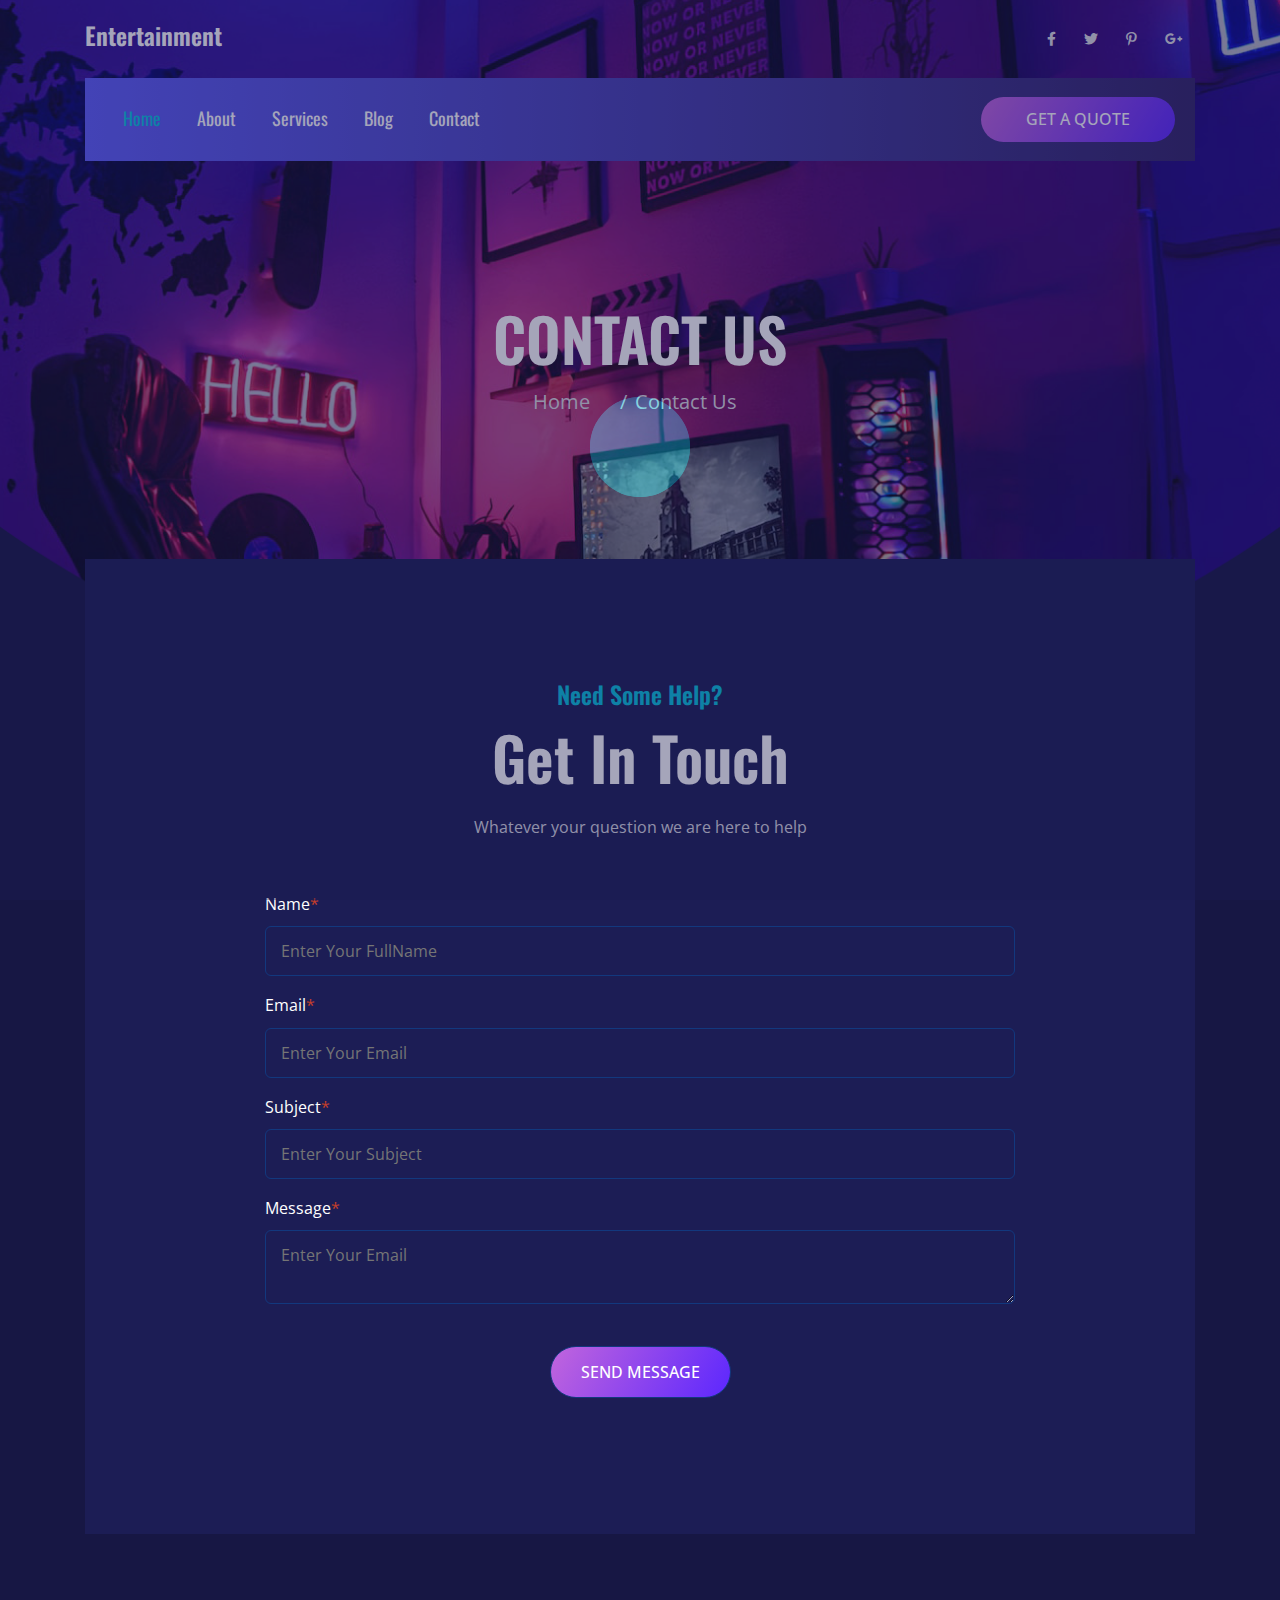
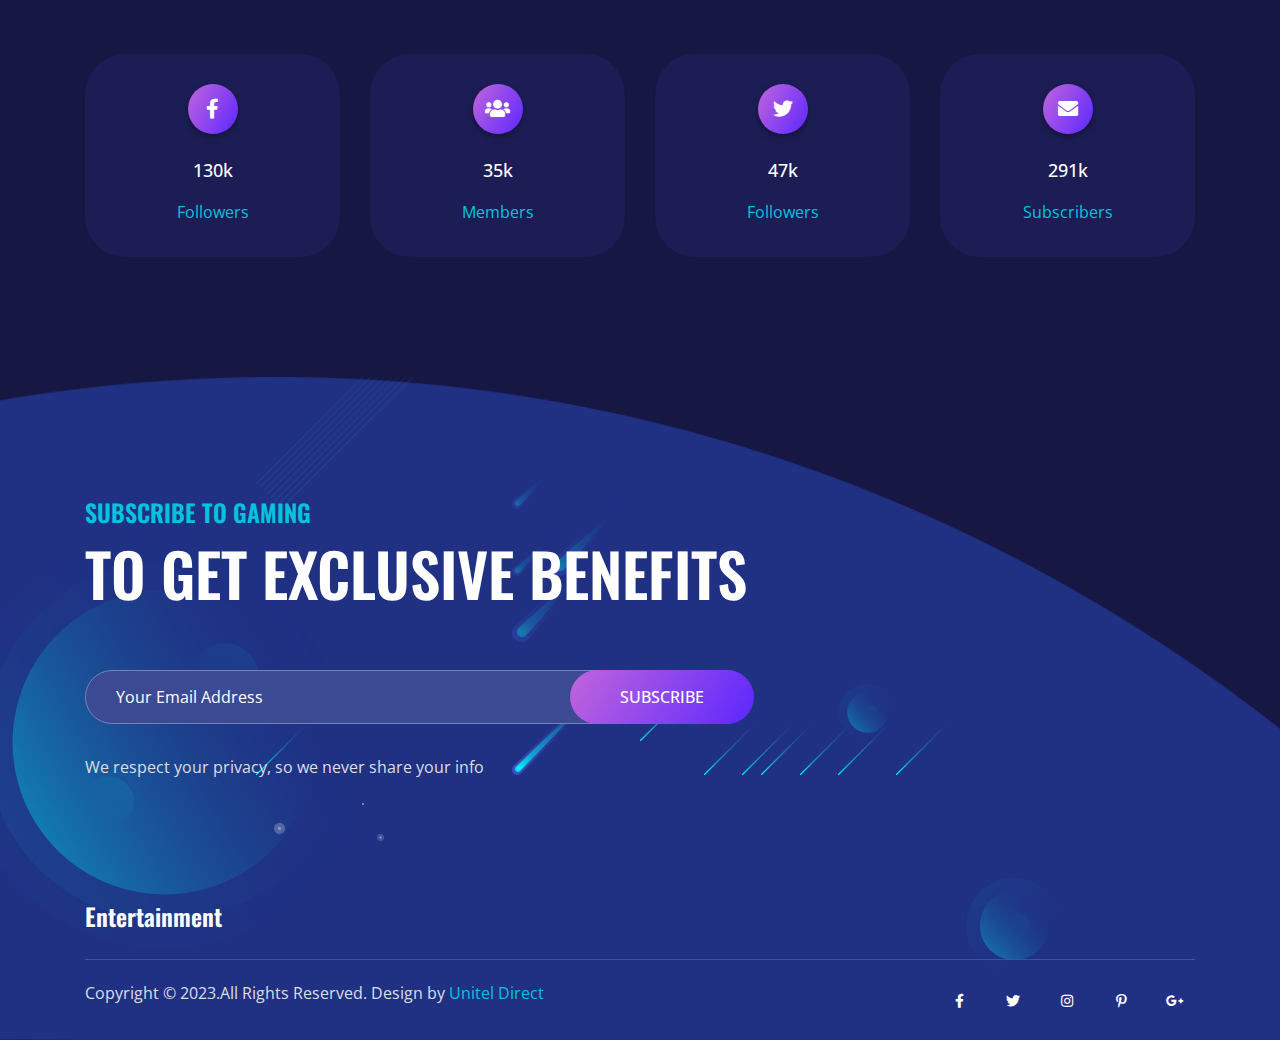
<file: contact.html>
<!DOCTYPE html>
<html lang="en">

<head>
    <meta charset="UTF-8">
    <meta http-equiv="X-UA-Compatible" content="IE=edge">
    <meta name="viewport" content="width=device-width, initial-scale=1.0">
    <link rel="stylesheet" href="assets/css/bootstrap.min.css">
    <link rel="stylesheet" href="assets/css/all-fontawesome.min.css">
    <link rel="stylesheet" href="assets/css/swiper.min.css">
    <link rel="stylesheet" href="assets/css/animate.css">
    <link rel="stylesheet" href="assets/css/style.css">
    <title>Gaming Service - Contact</title>
</head>

<body>

    <!--Preloader-->
    <div class="preloader">
        <div class="preloader-inner">
            <div class="preloader-icon">
                <span></span>
                <span></span>
            </div><!-- /preloader-icon -->
        </div><!-- /preloader-inner -->
    </div>

    <header class="header-section">
        <div class="header">
            <div class="header-top-area">
                <div class="container">
                    <div class="header-top-content d-flex flex-wrap align-items-center justify-content-between">
                        <div class="header-logo">
                            <a class="site-logo site-title" href="index.html">
                                <!-- <img src="assets/images/banner/logo.png" alt="site-logo"> -->
                                <h4>Entertainment</h4>
                            </a>
                        </div>
                        <div class="header-right d-flex flex-wrap align-items-center">
                            <div class="header-social-area">
                                <ul class="header-social">
                                    <li><a href="#"><i class="fab fa-facebook-f"></i></a></li>
                                    <li><a href="#" class="active"><i class="fab fa-twitter"></i></a></li>
                                    <li><a href="#"><i class="fab fa-pinterest-p"></i></a></li>
                                    <li><a href="#"><i class="fab fa-google-plus-g"></i></a></li>
                                </ul>
                            </div>
                        </div>
                    </div>
                </div>
            </div>
            <div class="header-bottom">
                <div class="container">
                    <nav class="navbar navbar-expand-lg p-0">
                        <a class="site-logo site-title d-lg-none" href="index.html">
                            <!-- <img src="assets/images/banner/logo.png" alt="site-logo"> -->
                            <h4 style="color: #fff;">Entertainment</h4>
                        </a>
                        <button class="navbar-toggler ml-auto" type="button" data-toggle="collapse"
                            data-target="#navbarSupportedContent" aria-controls="navbarSupportedContent"
                            aria-expanded="false" aria-label="Toggle navigation">
                            <span class="fas fa-bars"></span>
                        </button>
                        <div class="collapse navbar-collapse" id="navbarSupportedContent">
                            <ul class="navbar-nav main-menu">
                                <li class="active"><a href="index.html">Home</a></li>
                                <li><a href="about.html">About</a></li>
                                <li class="menu_has_children"><a href="#0">Services</a>
                                    <ul class="sub-menu">
                                        <li><a href="#">Service One</a></li>
                                        <li><a href="#">Service Two</a></li>
                                        <li><a href="#">Service Three</a></li>
                                    </ul>
                                </li>
                                <li><a href="#">Blog</a></li>
                                <li><a href="contact.html">Contact</a></li>
                            </ul>
                        </div>
                        <div class="header-action">
                            <a href="#0" class="cmn-btn">Get a Quote</a>
                        </div>
                    </nav>
                </div>
            </div>
        </div>
    </header>



    <section class="inner-banner-section inner-banner-section--style bg-overlay-black bg bg_img" data-background="assets/images/banner/inner.png" style="background-image: url(&quot;assets/images/banner/inner.png&quot;);">
        <div class="container">
            <div class="row justify-content-center">
                <div class="col-lg-12 text-center">
                    <div class="inner-banner-content">
                        <h2 class="title">Contact Us</h2>
                        <div class="breadcrumb-area">
                            <nav aria-label="breadcrumb">
                                <ol class="breadcrumb">
                                <li class="breadcrumb-item"><a href="index.html">Home</a></li>
                                <li class="breadcrumb-item active" aria-current="page">Contact us</li>
                                </ol>
                            </nav>
                        </div>
                    </div>
                </div>
            </div>
        </div>
    </section>



    <section class="contact-section bg">
        <div class="container">
            <div class="row justify-content-center">
                <div class="col-lg-12 text-center">
                    <div class="contact-area">
                        <div class="contact-header">
                            <h3 class="sub-title">Need some help?</h3>
                            <h2 class="title">Get in Touch</h2>
                            <p>Whatever your question we are here to help</p>
                        </div>
                        <div class="contact-form-area">
                            <form class="contact-form">
                                <div class="row">
                                    <div class="col-lg-12 form-group text-left">
                                        <label>Name<span>*</span></label>
                                        <input type="text" name="name" placeholder="Enter Your FullName">
                                    </div>
                                    <div class="col-lg-12 form-group text-left">
                                        <label>Email<span>*</span></label>
                                        <input type="email" name="email" placeholder="Enter Your Email">
                                    </div>
                                    <div class="col-lg-12 form-group text-left">
                                        <label>Subject<span>*</span></label>
                                        <input type="text" name="subject" placeholder="Enter Your Subject">
                                    </div>
                                    <div class="col-lg-12 form-group text-left">
                                        <label>Message<span>*</span></label>
                                        <textarea placeholder="Enter Your Email"></textarea>
                                    </div>
                                    <div class="col-lg-12 form-group text-center">
                                        <input type="submit" class="cmn-btn" value="Send Message">
                                    </div>
                                </div>
                            </form>
                        </div>
                    </div>
                </div>
            </div>
        </div>
    </section>



    <section class="contact-section bg pt-120 pb-120">
        <div class="container">
            <div class="row mb-30-none">
                <div class="col-lg-3 col-md-6 col-sm-6 mb-30">
                    <div class="contact-item text-center">
                        <div class="contact-item-icon">
                            <i class="fab fa-facebook-f"></i>
                        </div>
                        <h3 class="title">130k</h3>
                        <span class="sub-title">Followers</span>
                    </div>
                </div>
                <div class="col-lg-3 col-md-6 col-sm-6 mb-30">
                    <div class="contact-item text-center">
                        <div class="contact-item-icon">
                            <i class="fas fa-users"></i>
                        </div>
                        <h3 class="title">35k</h3>
                        <span class="sub-title">Members</span>
                    </div>
                </div>
                <div class="col-lg-3 col-md-6 col-sm-6 mb-30">
                    <div class="contact-item text-center">
                        <div class="contact-item-icon">
                            <i class="fab fa-twitter"></i>
                        </div>
                        <h3 class="title">47k</h3>
                        <span class="sub-title">Followers</span>
                    </div>
                </div>
                <div class="col-lg-3 col-md-6 col-sm-6 mb-30">
                    <div class="contact-item text-center">
                        <div class="contact-item-icon">
                            <i class="fas fa-envelope"></i>
                        </div>
                        <h3 class="title">291k</h3>
                        <span class="sub-title">Subscribers</span>
                    </div>
                </div>
            </div>
        </div>
    </section>



    <section class="footer-section bg bg_img" data-background="assets/images/footer-bg.png"
        style="background-image: url(&quot;assets/images/footer-bg.png&quot;);">
        <div class="footer-element-one">
            <img src="assets/images/footer/footer-element-one.png" alt="element">
        </div>
        <div class="footer-element-two">
            <img src="assets/images/footer/footer-element-two.png" alt="element">
        </div>
        <div class="footer-element-three">
            <img src="assets/images/footer/line1.png" alt="element">
        </div>
        <div class="footer-element-four">
            <img src="assets/images/footer/line1.png" alt="element">
        </div>
        <div class="footer-element-five">
            <img src="assets/images/footer/line9.png" alt="element">
        </div>
        <div class="footer-element-six">
            <img src="assets/images/footer/line9.png" alt="element">
        </div>
        <div class="footer-element-seven">
            <img src="assets/images/footer/line3.png" alt="element">
        </div>
        <div class="footer-element-eight">
            <img src="assets/images/footer/line5.png" alt="element">
        </div>
        <div class="footer-element-nine">
            <img src="assets/images/footer/line5.png" alt="element">
        </div>
        <div class="footer-element-ten">
            <img src="assets/images/footer/line5.png" alt="element">
        </div>
        <div class="footer-element-eleven">
            <img src="assets/images/footer/line5.png" alt="element">
        </div>
        <div class="footer-element-twelve">
            <img src="assets/images/footer/line5.png" alt="element">
        </div>
        <div class="footer-element-thirteen">
            <img src="assets/images/footer/manyline.png" alt="element">
        </div>
        <div class="footer-element-fourteen">
            <img src="assets/images/footer/line5.png" alt="element">
        </div>
        <div class="footer-element-fifteen">
            <img src="assets/images/footer/line5.png" alt="element">
        </div>
        <div class="footer-element-sixteen">
            <img src="assets/images/footer/line5.png" alt="element">
        </div>
        <div class="footer-element-seventeen">
            <img src="assets/images/footer/circle3.png" alt="element">
        </div>
        <div class="footer-shape">
            <img src="assets/images/footer/dotline.png" alt="element">
        </div>
        <div class="container">
            <div class="row">
                <div class="col-lg-12">
                    <div class="footer-content">
                        <h3 class="sub-title">Subscribe to Gaming</h3>
                        <h2 class="title">To Get Exclusive Benefits</h2>
                        <form class="footer-form">
                            <input type="email" name="email" placeholder="Your Email Address">
                            <input type="submit" class="cmn-btn" value="Subscribe">
                        </form>
                        <p>We respect your privacy, so we never share your info</p>
                    </div>
                    <div class="footer-bottom d-flex flex-wrap justify-content-between align-items-center">
                        <div class="footer-logo">
                            <a href="index.html">
                                <!-- <img src="assets/images/banner/logo.png" alt="logo"> -->
                                <h4>Entertainment</h4>
                            </a>
                        </div>
                        <!-- <div class="footer-btn">
                            <a href="#0" class="cmn-btn">Join Us</a>
                        </div> -->
                    </div>
                    <div class="copyright-area d-flex flex-wrap justify-content-between">
                        <div class="copyright-content">
                            <p>Copyright © 2023.All Rights Reserved. Design by <a
                                    href="https://uniteldirect.co.uk/">Unitel Direct</a></p>
                        </div>
                        <ul class="blog-social">
                            <li><a href="#0"><i class="fab fa-facebook-f"></i></a></li>
                            <li><a href="#0" class="active"><i class="fab fa-twitter"></i></a></li>
                            <li><a href="#0"><i class="fab fa-instagram"></i></a></li>
                            <li><a href="#0"><i class="fab fa-pinterest-p"></i></a></li>
                            <li><a href="#0"><i class="fab fa-google-plus-g"></i></a></li>
                        </ul>
                    </div>
                </div>
            </div>
        </div>
    </section>


    <!-- https://images.unsplash.com/photo-1616588589676-62b3bd4ff6d2?ixlib=rb-4.0.3&ixid=MnwxMjA3fDB8MHxwaG90by1wYWdlfHx8fGVufDB8fHx8&auto=format&fit=crop&w=1332&q=80 -->
    <script src="assets/js/jquery-3.3.1.min.js"></script>
    <script src="assets/js/bootstrap.min.js"></script>
    <script src="assets/js/swiper.min.js"></script>
    <script src="assets/js/wow.min.js"></script>
    <script src="assets/js/main.js"></script>
</body>

</html>
</file>
<file: assets/css/style.css>
/*  google fonts */
@import url('https://fonts.googleapis.com/css?family=Open+Sans:300,300i,400,400i,600,600i,700,700i,800,800i|Oswald:400,500,600,700&display=swap');

@import './allkeyframe.css';

* {
    padding: 0;
    margin: 0;
    box-sizing: border-box;
}

body {
    font-size: 16px;
    font-family: 'Open Sans', sans-serif;
    padding: 0;
    margin: 0;
    font-weight: 400;
    overflow-x: hidden;
}

html {
    scroll-behavior: smooth;
}



.preloader {
    position: fixed;
    top: 0;
    left: 0;
    z-index: 9999;
    width: 100%;
    height: 100%;
    background-color: #1c1c50;
    overflow: hidden;
}


.preloader-inner {
    position: absolute;
    top: 50%;
    left: 50%;
    -webkit-transform: translate(-50%, -50%);
    transform: translate(-50%, -50%);
}



.preloader-icon {
    width: 100px;
    height: 100px;
    display: inline-block;
    padding: 0px;
}

.preloader-icon span {
    position: absolute;
    display: inline-block;
    width: 100px;
    height: 100px;
    border-radius: 100%;
    background-color: #05c3de;
    -webkit-animation: preloader-fx 1.6s linear infinite;
    animation: preloader-fx 1.6s linear infinite;
}


.preloader-icon span:last-child {
    animation-delay: -0.8s;
    -webkit-animation-delay: -0.8s;
}


img {
    max-width: 100%;
    height: auto;
}

ul,
ol {
    padding: 0;
    margin: 0;
    list-style: none;
}


span,
li {
    text-transform: capitalize;
}

a,
a:focus,
a:hover {
    text-decoration: none;
    color: inherit;
}

a {
    display: inline-block;
    font-family: 'Open Sans', sans-serif;
    font-weight: 400;
}

/* header css*/

.header-section {
    position: absolute;
    top: 0;
    left: 0;
    width: 100%;
    z-index: 999;
}


.header {
    background-color: transparent;
    width: 100%;
    z-index: 99;
    -webkit-transition: all ease 1s;
    transition: all ease 1s;
}

.header-top-area {
    padding: 20px 0;
}

.site-logo {
    position: relative;
    top: 0;
    margin-right: 20px;
}

.header-social li {
    display: inline-block;
}


.header-social li a {
    padding: 0 12px;
    font-size: 14px;
    transition: all 0.3s;
}


.header-bottom {
    width: 100%;
    z-index: 99;
    position: relative;
    -webkit-transition: all ease 1s;
    transition: all ease 1s;
}

.header-section.header-fixed {
    position: fixed;
    top: 0;
    left: 0;
    width: 100%;
    z-index: 9999;
    background-color: #1c1d55;
    box-shadow: 0px 3px 10px 0px rgb(0 0 0 / 10%);
}

.header-section.header-fixed .header-bottom {
    background-image: -moz-linear-gradient(0deg, rgb(93, 93, 249) 0%, rgb(49, 35, 102) 100%);
    background-image: -webkit-linear-gradient(0deg, rgb(93, 93, 249) 0%, rgb(49, 35, 102) 100%);
    background-image: -ms-linear-gradient(0deg, rgb(93, 93, 249) 0%, rgb(49, 35, 102) 100%);
    box-shadow: 0px 3px 10px 0px rgb(0 0 0 / 10%);
}


.header-section.header-fixed .navbar {
    background: transparent;
}


.header-section.header-fixed .header-top-area {
    display: none;
}


.navbar {
    padding: 0 20px !important;
    background-image: -moz-linear-gradient(0deg, rgb(93, 93, 249) 0%, rgb(49, 35, 102) 100%);
    background-image: -webkit-linear-gradient(0deg, rgb(93, 93, 249) 0%, rgb(49, 35, 102) 100%);
    background-image: -ms-linear-gradient(0deg, rgb(93, 93, 249) 0%, rgb(49, 35, 102) 100%);
}

.navbar-expand-lg {
    z-index: 10;
}





.navbar-collapse .main-menu li {
    position: relative;
}


.navbar-collapse .main-menu li.active a {
    color: #05c3de;
}


@media (max-width: 1199px) {
    .navbar-collapse .main-menu li a {
        padding: 30px 10px;
    }
}


.navbar-collapse .main-menu li.menu_has_children {
    position: relative;
}


.navbar-collapse .main-menu li a {
    padding: 25px 18px;
    color: #fff;
    font-weight: 400;
    align-items: center;
    font-size: 18px;
    text-transform: capitalize;
    border-bottom: 2px solid transparent;
    font-family: 'Oswald', sans-serif;
    transition: all 0.5s;
}


.navbar-collapse .main-menu li .sub-menu {
    position: absolute;
    top: 105%;
    left: 0;
    width: 220px;
    background-color: #1c1d55;
    -webkit-box-shadow: 0 5px 10px 2px rgb(0 0 0 / 10%);
    box-shadow: 0 5px 10px 2px rgb(0 0 0 / 10%);
    padding: 4px 0;
    opacity: .5;
    visibility: hidden;
    -webkit-transition: all 0.3s;
    transition: all 0.3s;
    z-index: 9;
}

.navbar-collapse .main-menu li:hover .sub-menu {
    opacity: 1;
    visibility: visible;
    top: 100%;
}

.navbar-collapse .main-menu li .sub-menu li {
    border-bottom: 1px solid #3462c2;
    transition: all 0.5s;
}


.navbar-collapse .main-menu li .sub-menu li a {
    color: #05c3de;
    padding: 8px 20px;
    font-size: 16px;
    display: block;
    transition: all 0.5s;
}


.navbar-collapse .main-menu li .sub-menu li:hover {
    color: #05c3de;
    background-color: #3639a6;
    padding-left: 10px;
}

.navbar-collapse .main-menu li .sub-menu li:hover a {
    color: #05c3de;
}


.header-action {
    display: flex;
    align-items: center;
}


.header-action .cmn-btn {
    line-height: 45px;
}

.cmn-btn {
    position: relative;
    padding: 0 45px;
    text-align: center;
    display: inline-block;
    color: #ffffff;
    border-radius: 60px;
    font-size: 16px;
    font-weight: 500;
    line-height: 50px;
    overflow: hidden;
    text-transform: uppercase;
    transition: all 0.5s;
    z-index: 1;
}

.cmn-btn::before {
    position: absolute;
    content: '';
    top: 0;
    right: 0;
    width: 100%;
    height: 100%;
    background-image: -moz-linear-gradient(-30deg, rgb(193, 101, 221) 0%, rgb(92, 39, 254) 100%);
    background-image: -webkit-linear-gradient(-30deg, rgb(193, 101, 221) 0%, rgb(92, 39, 254) 100%);
    background-image: -ms-linear-gradient(-30deg, rgb(193, 101, 221) 0%, rgb(92, 39, 254) 100%);
    z-index: -1;
    opacity: 1;
    transition: all 0.5s;
}

.cmn-btn::after {
    position: absolute;
    content: '';
    top: 0;
    right: 0;
    width: 100%;
    height: 100%;
    background-image: -moz-linear-gradient(-30deg, rgb(193, 101, 221) 0%, rgb(92, 39, 254) 100%);
    background-image: -webkit-linear-gradient(-30deg, rgb(193, 101, 221) 0%, rgb(92, 39, 254) 100%);
    background-image: -ms-linear-gradient(-30deg, rgb(193, 101, 221) 0%, rgb(92, 39, 254) 100%);
    z-index: -1;
    opacity: 0;
    transition: all 0.5s;
}

.cmn-btn:hover {
    color: white;
}


.cmn-btn:hover::before {
    opacity: 0;
}


.cmn-btn:hover::after {
    opacity: 1;
}

.fa-bars {
    background: #05c3de;
    width: 45px;
    height: 45px;
    line-height: 45px;
    color: #fff;
    border: none;
    border-radius: 3px;
    font-size: 18px;
    text-align: center;
}


@media (max-width: 991px) {
    .header-action {
        display: none;
    }

    .navbar-expand-lg {
        padding: 10px !important;
    }
}

.navbar-toggler {
    padding-right: 0;
    margin-right: 20px;
    /* display: none; */
}


button:focus,
input:focus,
textarea:focus {
    outline: none;
}


@media (max-width: 991px) {
    .header-section .header-top-area {
        display: none;
    }
}

.header-logo h4 {
    color: #fff;
}

/* End of header css*/


/*Banner section*/

.banner-section {
    position: relative;
    padding-top: 300px;
    padding-bottom: 300px;
    overflow: hidden;
}

.bg_img {
    background-size: cover;
    background-position: center;
    background-repeat: no-repeat;
}

.bg {
    background-color: #171744;
}

.bg-join {
    background-color: #1c1c50;
}

.banner-element-seven {
    position: absolute;
    right: 20px;
    bottom: 55%;
    animation: giraffe 3s linear infinite;
}


.banner-element-eight {
    position: absolute;
    right: 20px;
    bottom: 70%;
    -webkit-animation: lineThree 8s infinite linear;
    animation: lineThree 8s infinite linear;
}


.banner-element-nine {
    position: absolute;
    right: 40px;
    top: 10%;
    -webkit-animation: lineThree 10s infinite linear;
    animation: lineThree 10s infinite linear;
}


.banner-element-ten {
    position: absolute;
    right: 60px;
    top: 20%;
    -webkit-animation: zoominoutsinglefeatured 3s linear infinite;
    animation: zoominoutsinglefeatured 3s linear infinite;
}


.banner-element-eleven {
    position: absolute;
    left: 30%;
    top: 16%;
    opacity: .5;
    -webkit-animation: zoominoutsinglefeatured 3s linear infinite;
    animation: zoominoutsinglefeatured 3s linear infinite;
}

.banner-element-twelve {
    position: absolute;
    left: 20%;
    top: 0;
    -webkit-animation: lineThree 8s infinite linear;
    animation: lineThree 8s infinite linear;
}


.banner-element-thirteen {
    position: absolute;
    left: 20%;
    top: 10%;
    -webkit-animation: lineThree 10s infinite linear;
    animation: lineThree 10s infinite linear;
}


.banner-element-fourteen {
    position: absolute;
    left: 50%;
    top: 10%;
    -webkit-animation: lineThree 10s infinite linear;
    animation: lineThree 10s infinite linear;
}


.banner-element-fifteen {
    position: absolute;
    left: 60%;
    top: 5%;
    -webkit-animation: lineThree 8s infinite linear;
    animation: lineThree 8s infinite linear;
}

.banner-element-sixteen {
    position: absolute;
    left: 65%;
    top: 5%;
    -webkit-animation: lineThree 8s infinite linear;
    animation: lineThree 8s infinite linear;
}

.banner-element-seventeen {
    position: absolute;
    right: 0;
    bottom: 50%;
    -webkit-animation: lineThree 8s infinite linear;
    animation: lineThree 8s infinite linear;
}


.banner-element-eightteen {
    position: absolute;
    right: 0;
    bottom: 20%;
    -webkit-animation: lineThree 8s infinite linear;
    animation: lineThree 8s infinite linear;
}


.banner-element-nineteen {
    position: absolute;
    right: 50%;
    bottom: 50%;
    opacity: .5;
}



.game-item {
    border-radius: 10px;
}


.game-thumb {
    position: relative;
    border-radius: 10px;
}


.game-thumb::before {
    position: absolute;
    content: '';
    top: 0;
    left: 0;
    width: 100%;
    height: 100%;
    opacity: .5;
    border-radius: 10px 10px 0 0;
    background-image: -moz-linear-gradient(-30deg, rgb(193, 101, 221) 0%, rgb(92, 39, 254) 100%);
    background-image: -webkit-linear-gradient(-30deg, rgb(193, 101, 221) 0%, rgb(92, 39, 254) 100%);
    background-image: -ms-linear-gradient(-30deg, rgb(193, 101, 221) 0%, rgb(92, 39, 254) 100%);
}

.game-thumb img {
    width: 100%;
}

.game-content {
    background-color: #202066;
    border-radius: 0 0 10px 10px;
}


.game-content-body {
    padding: 20px 15px;
    border-bottom: 1px solid #2b2b6e;
}

.game-meta-post {
    margin-top: 10px;
}

.game-verson span {
    position: relative;
    padding-right: 20px;
}

.game-verson span::after {
    position: absolute;
    content: '';
    top: 5px;
    right: 0;
    width: 2px;
    height: 16px;
    background-color: #999dc9;
}

.game-ratings {
    padding-left: 20px;
}


.game-ratings i {
    font-size: 14px;
    color: #ffcc00;
}

.game-content-footer {
    padding: 30px 15px;
}

.game-footer-icon i {
    width: 35px;
    height: 35px;
    line-height: 35px;
    border: 1px solid #3a446a;
    text-align: center;
    display: inline-block;
    border-radius: 50%;
    color: #dedee2;
    cursor: pointer;
}

.game-item .game-footer-icon:hover i {
    background-image: -moz-linear-gradient(-30deg, rgb(193, 101, 221) 0%, rgb(92, 39, 254) 100%);
    background-image: -webkit-linear-gradient(-30deg, rgb(193, 101, 221) 0%, rgb(92, 39, 254) 100%);
    background-image: -ms-linear-gradient(-30deg, rgb(193, 101, 221) 0%, rgb(92, 39, 254) 100%);
}

/* For join player section*/

.section-header .sub-title {
    color: #05c3de;
    margin-bottom: 20px;
}


.section-header {
    position: relative;
    margin-top: -10px;
    margin-bottom: 53px;
}


.section-title {
    padding: 0;
    font-weight: 700;
    font-size: 40px;
    text-align: center;
    text-transform: capitalize;
    margin-bottom: 20px;
}

.join-section {
    position: relative;
    overflow: hidden;
}

.join-section .challenge-area {
    background-color: #20206680;
    border-radius: 10px;
    padding: 100px;
    /* margin-bottom: -200px; */
    position: relative;
    z-index: 9;
    margin-top: 45px;
}


.join-section .challenge-area .challenge-item {
    position: relative;
    padding: 0 30px;
}



.join-section .challenge-area .challenge-item::before {
    position: absolute;
    content: '';
    top: 0;
    right: 0;
    width: 2px;
    height: 100%;
    background-color: #4d4d85;
}

.challenge-area>div>div:last-child>div::before {
    display: none;
}

/* .join-section .challenge-area .challenge-item:last-child::before{
    background-color: transparent;
} */



.join-section .challenge-area .challenge-item .challenge-content .title {
    margin-top: 30px;
    margin-bottom: 30px;
}

.join-section .challenge-area .challenge-item .challenge-content .custom-btn {
    color: #9999c5;
    font-size: 16px;
}

.custom-btn i {
    padding-left: 10px;
}

.join-element-one {
    position: absolute;
    top: 20%;
    left: 0;
    animation: zoominoutsinglefeatured 4s linear infinite;
}


.join-element-two {
    position: absolute;
    top: 10%;
    left: 20%;
    animation: zoominoutsinglefeatured 4s linear infinite;
}

.join-element-three {
    position: absolute;
    top: 10%;
    left: 30%;
    animation: zoominoutsinglefeatured 4s linear infinite;
}

.join-element-four {
    position: absolute;
    top: 5%;
    left: 40%;
    animation: zoominoutsinglefeatured 4s linear infinite;
}

.join-element-five {
    position: absolute;
    top: 70%;
    left: 20%;
    animation: lineThree 10s infinite linear;
}

.join-element-six {
    position: absolute;
    top: 70%;
    left: 18%;
    animation: lineThree 6s infinite linear;
}

.join-element-seven {
    position: absolute;
    top: 70%;
    left: 22%;
    animation: lineThree 8s infinite linear;
}

.join-element-eight {
    position: absolute;
    top: 20%;
    left: 50%;
    animation: lineThree 10s infinite linear;
}

.join-element-nine {
    position: absolute;
    top: 20%;
    left: 52%;
    animation: lineThree 6s infinite linear;
}

.join-element-ten {
    position: absolute;
    top: 20%;
    left: 48%;
    animation: lineThree 8s infinite linear;
}


.join-element-eleven {
    position: absolute;
    top: 10%;
    right: 10%;
    animation: lineThree 10s infinite linear;
}

.join-element-twelve {
    position: absolute;
    top: 10%;
    right: 8%;
    animation: lineThree 20s infinite linear;
}


.join-element-thirteen {
    position: absolute;
    top: 10%;
    right: 6%;
    animation: lineThree 16s infinite linear;
}


.join-element-fourteen {
    position: absolute;
    top: 70%;
    right: 6%;
    animation: lineThree 16s infinite linear;
}


.join-element-fifteen {
    position: absolute;
    top: 70%;
    right: 8%;
    animation: lineThree 16s infinite linear;
}


.join-element-sixteen {
    position: absolute;
    top: 70%;
    right: 10%;
    animation: lineThree 16s infinite linear;
}

/* End of join player section*/



.mb-30-none {
    margin-bottom: -30px;
}

.mb-30 {
    margin-bottom: 30px;
}


@media (max-width: 1199px) {
    .banner-content .title {
        width: 100%;
    }
}

.banner-content .title {
    font-size: 80px;
}

.title {
    color: #fff;
}

h2,
h2>a {
    font-size: 60px;
    font-weight: 700;
}


h3,
h3>a {
    font-size: 24px;
    font-weight: 700;
}


h1,
h1>a,
h2,
h2>a,
h3,
h3>a,
h4,
h4>a,
h5,
h5>a,
h6,
h6>a {
    font-family: 'Oswald', sans-serif;
    color: #fff;
    line-height: 1.25;
    font-weight: 600;
    text-transform: capitalize;
    transition: all 0.3s;
    -webkit-transition: all 0.3s;
    -moz-transition: all 0.3s;
    -ms-transition: all 0.3s;
    -o-transition: all 0.3s;
}


.banner-content .sub-title {
    font-size: 24px;
}

span {
    display: inline-block;
}

span,
li {
    text-transform: capitalize;
}

p,
span,
li {
    margin: 0;
    font-family: 'Open Sans', sans-serif;
    color: #dedee2;
    line-height: 1.7;
    font-size: 16px;
}


.banner-btn-area {
    margin-top: 50px;
    margin-bottom: 30px;
}

.banner-content .cmn-btn-border {
    margin-left: 10px;
}


.cmn-btn-border {
    position: relative;
    padding: 14px 35px;
    background-color: transparent;
    color: #fff;
    font-size: 16px;
    font-weight: 600;
    overflow: hidden;
    text-transform: capitalize;
    -webkit-border-radius: 30px;
    -moz-border-radius: 30px;
    border-radius: 30px;
    border: 1px solid #3a446a;
    -webkit-transition: all 0.3s;
    transition: all 0.5s;
    z-index: 1;
}



.cmn-btn-border:hover {
    background-image: -moz-linear-gradient(-30deg, rgb(193, 101, 221) 0%, rgb(92, 39, 254) 100%);
    background-image: -webkit-linear-gradient(-30deg, rgb(193, 101, 221) 0%, rgb(92, 39, 254) 100%);
    background-image: -ms-linear-gradient(-30deg, rgb(193, 101, 221) 0%, rgb(92, 39, 254) 100%);
    color: #fff;
    border: 1px solid transparent;
}

/*End of Banner section*/

/*About Section*/

.about-section {
    position: relative;
    overflow: hidden;
}

.pb-120 {
    padding-bottom: 120px;
}

.pt-120 {
    padding-top: 120px;
}



.about-element-one {
    position: absolute;
    top: 20%;
    right: 10%;
    animation: lineThree 12s infinite linear;
}


@media (max-width: 1700px) {
    .about-element-two {
        width: 50%;
    }
}

.about-element-two {
    position: absolute;
    top: 20%;
    right: 8%;
    animation: lineThree 8s infinite linear;
}

.about-element-three {
    position: absolute;
    top: 20%;
    right: 12%;
    animation: lineThree 6s infinite linear;
}

.about-element-four {
    position: absolute;
    top: 20%;
    left: 12%;
    animation: lineThree 6s infinite linear;
}

.about-element-five {
    position: absolute;
    top: 20%;
    left: 13%;
    animation: lineThree 15s infinite linear;
}

.about-element-six {
    position: absolute;
    top: 20%;
    left: 15%;
    animation: lineThree 5s infinite linear;
}

.about-element-seven {
    position: absolute;
    top: 20%;
    left: 14%;
    animation: lineThree 20s infinite linear;
}

.about-element-eight {
    position: absolute;
    bottom: 10%;
    right: 10%;
    animation: zoominoutsinglefeatured 4s linear infinite;
}

.about-element-nine {
    position: absolute;
    bottom: 10%;
    left: 5%;
    animation: rotate2 10s linear infinite;
}

.about-element-ten {
    position: absolute;
    top: 10%;
    left: 5%;
    animation: zoominoutsinglefeatured 4s linear infinite;
}


.about-item {
    position: relative;
    background-color: #1d1d55;
    padding: 25px;
    border-radius: 10px;
    overflow: hidden;
    z-index: 2;
    transition: all 0.5s;
}


.about-item::before {
    position: absolute;
    content: '';
    top: 0;
    left: 0;
    width: 100%;
    height: 100%;
    background-image: -moz-linear-gradient(-82deg, rgb(115, 240, 255) 0%, rgb(90, 167, 254) 38%, rgb(64, 94, 252) 100%);
    background-image: -webkit-linear-gradient(-82deg, rgb(115, 240, 255) 0%, rgb(90, 167, 254) 38%, rgb(64, 94, 252) 100%);
    background-image: -ms-linear-gradient(-82deg, rgb(115, 240, 255) 0%, rgb(90, 167, 254) 38%, rgb(64, 94, 252) 100%);
    z-index: -1;
    -ms-transform: translate(-100%, -100%);
    -webkit-transform: translate(-100%, -100%);
    transform: translate(-100%, -100%);
    transition: all 0.5s;
}

.about-item:hover::before {
    -ms-transform: translate(0%, 0%);
    -webkit-transform: translate(0%, 0%);
    transform: translate(0%, 0%);
}

.about-icon {
    width: 120px;
    height: 120px;
    line-height: 120px;
    text-align: center;
    display: inline-block;
    border-radius: 50%;
    background-image: -moz-linear-gradient(-82deg, rgba(115, 240, 255, 0.2) 0%, rgba(64, 94, 252, 0.2) 100%);
    background-image: -webkit-linear-gradient(-82deg, rgba(115, 240, 255, 0.2) 0%, rgba(64, 94, 252, 0.2) 100%);
    background-image: -ms-linear-gradient(-82deg, rgba(115, 240, 255, 0.2) 0%, rgba(64, 94, 252, 0.2) 100%);
}

.about-item:hover .about-icon {
    background-image: -moz-linear-gradient(-82deg, rgb(64, 94, 252) 0%, rgb(115, 240, 255) 100%);
    background-image: -webkit-linear-gradient(-82deg, rgb(64, 94, 252) 0%, rgb(115, 240, 255) 100%);
    background-image: -ms-linear-gradient(-82deg, rgb(64, 94, 252) 0%, rgb(115, 240, 255) 100%);
}


.about-item .title {
    margin-top: 20px;
    margin-bottom: 20px;
}

.about-item p {
    font-family: 'Open Sans', sans-serif;
    font-size: 18px;
    font-weight: 500;
}


.mt-30 {
    margin-top: 30px;
}


.about-content .sub-title {
    text-transform: uppercase;
    color: #05c3de;
    margin-bottom: 10px;
    font-size: 24px;
    font-weight: 700;
}

.about-content .title {
    margin-bottom: 10px;
}

.about-content p {
    margin-bottom: 20px;
}

/*End of About Section*/



.client-section {
    position: relative;
    overflow: hidden;
}


.client-element-one {
    position: absolute;
    top: 0;
    left: 40%;
    animation: giraffe 3s linear infinite;
}

.client-element-two {
    position: absolute;
    bottom: 0;
    left: 20%;
    animation: giraffe 3s linear infinite;
}

.client-element-three {
    position: absolute;
    top: 30%;
    left: 20%;
    animation: lineThree 10s infinite linear;
}

.client-element-four {
    position: absolute;
    top: 30%;
    left: 19%;
    animation: lineThree 20s infinite linear;
}

.client-element-five {
    position: absolute;
    top: 30%;
    left: 22%;
    animation: lineThree 8s infinite linear;
}


.client-element-six {
    position: absolute;
    top: 10%;
    right: 10%;
    animation: lineThree 10s infinite linear;
}

.client-element-seven {
    position: absolute;
    top: 10%;
    right: 9%;
    animation: lineThree 20s infinite linear;
}

.client-element-eight {
    position: absolute;
    top: 10%;
    right: 12%;
    animation: lineThree 8s infinite linear;
}


@media (min-width: 768px) and (min-width: 1200px) {
    .client-item-area {
        padding: 90px 50px 131px;
        height: 635px;
    }
}

@media (min-width: 768px) {
    .client-item-area {
        padding: 35px 50px 25px;
        -webkit-border-radius: 50%;
        -moz-border-radius: 50%;
        border-radius: 50%;
    }
}

@media (min-width: 768px) {
    .client-item-area {
        padding: 35px 50px 81px;
        -webkit-border-radius: 50%;
        -moz-border-radius: 50%;
        border-radius: 50%;
    }

}

.client-item-area {
    position: relative;
    background-image: -moz-linear-gradient(16deg, rgb(225, 161, 237) 0%, rgb(172, 125, 241) 35%, rgb(118, 88, 244) 100%);
    background-image: -webkit-linear-gradient(16deg, rgb(225, 161, 237) 0%, rgb(172, 125, 241) 35%, rgb(118, 88, 244) 100%);
    background-image: -ms-linear-gradient(16deg, rgb(225, 161, 237) 0%, rgb(172, 125, 241) 35%, rgb(118, 88, 244) 100%);
    border-radius: 50%;
}

.client-item-area .ruddra-next {
    right: -25px;
}

.client-item-area .ruddra-prev,
.client-item-area .ruddra-next {
    width: 50px;
    height: 50px;
    line-height: 50px;
    border-radius: 5px;
    color: #fff;
    font-size: 20px;
}

.client-item-area .ruddra-prev {
    left: -25px;
}

.ruddra-next {
    right: 10px;
}

.ruddra-next,
.ruddra-prev {
    background-color: #31318f;
    width: 25px;
    height: 25px;
    text-align: center;
    line-height: 25px;
    border-radius: 50%;
    outline: none;
    transition: all 300ms ease;
    display: inline-block;
    font-size: 14px;
    color: #7977cb;
    position: absolute;
    top: 50%;
    z-index: 99;
    cursor: pointer;
    -webkit-transform: translateY(-50%);
    -ms-transform: translateY(-50%);
    transform: translateY(-50%);
    transition: all 0.3s;
}

.client-wrapper {
    overflow: hidden;
}

.swiper-wrapper {
    position: relative;
    width: 100%;
    height: 100%;
    z-index: 1;
    display: -webkit-box;
    display: -webkit-flex;
    display: -ms-flexbox;
    display: flex;
    -webkit-transition-property: -webkit-transform;
    transition-property: -webkit-transform;
    -o-transition-property: transform;
    transition-property: transform;
    transition-property: transform, -webkit-transform;
    -webkit-box-sizing: content-box;
    box-sizing: content-box;
}


.client-item {
    position: relative;
}

.swiper-slide {
    -webkit-flex-shrink: 0;
    -ms-flex-negative: 0;
    flex-shrink: 0;
    width: 100%;
    height: 100%;
    position: relative;
    -webkit-transition-property: -webkit-transform;
    transition-property: -webkit-transform;
    -o-transition-property: transform;
    transition-property: transform;
    transition-property: transform, -webkit-transform;
}


/* .client-item::before {
    position: absolute;
    content: "\f10d";
    top: 20%;
    left: 20px;
    color: #8662d9;
    font-family: 'Font Awesome 5 Free';
    font-size: 80px;
    font-weight: 600;
    opacity: .5;
} */

.client-details {
    margin-top: 30px;
}

.client-ratings {
    margin-bottom: 20px;
}

.client-ratings i {
    color: #ffcc00;
}

.client-details p {
    font-size: 24px;
    font-weight: 600;
}

.client-details .title {
    font-size: 24px;
    padding: 5px 30px;
    text-align: center;
    background-color: #8662d9;
    border-radius: 50px;
    margin-top: 30px;
}

/* .client-item::after {
    position: absolute;
    content: "\f10e";
    bottom: -6%;
    right: 20px;
    color: #8662d9;
    font-family: 'Font Awesome 5 Free';
    font-size: 80px;
    font-weight: 600;
    opacity: .7;
} */


.swiper-pagination-clickable .swiper-pagination-bullet {
    cursor: pointer;
}

.swiper-pagination .swiper-pagination-bullet {
    height: 15px;
    width: 15px;
    border-radius: 50%;
    background-color: #efe5fc;
    opacity: 1;
}

.swiper-container-horizontal>.swiper-pagination-bullets .swiper-pagination-bullet {
    margin: 0 4px;
}

.swiper-pagination .swiper-pagination-bullet-active {
    background-color: #05c3de;
}


.swiper-container-horizontal>.swiper-pagination-bullets,
.swiper-pagination-custom,
.swiper-pagination-fraction {
    bottom: 80px !important;
    left: 0;
    width: 100%;
}

.swiper-pagination {
    position: relative;
    display: block;
    /* margin-top: 60px; */
}

.swiper-pagination {
    position: absolute;
    text-align: center;
    -webkit-transition: .3s opacity;
    -o-transition: .3s opacity;
    transition: .3s opacity;
    -webkit-transform: translate3d(0, 0, 0);
    transform: translate3d(0, 0, 0);
    z-index: 10;
}


/*Footer*/
.footer-element-one {
    position: absolute;
    left: 0;
    top: 24%;
    opacity: .5;
    -webkit-animation: zoominoutsinglefeatured 4s linear infinite;
    animation: zoominoutsinglefeatured 4s linear infinite;
}

.footer-element-two {
    position: absolute;
    right: 17%;
    bottom: 10%;
    opacity: .5;
    -webkit-animation: zoominoutsinglefeatured 3s linear infinite;
    animation: zoominoutsinglefeatured 3s linear infinite;
}

.footer-element-three {
    position: absolute;
    left: 40%;
    bottom: 60%;
    -webkit-animation: lineThree 8s infinite linear;
    animation: lineThree 8s infinite linear;
}

.footer-element-four {
    position: absolute;
    left: 43%;
    bottom: 70%;
    -webkit-animation: lineThree 10s infinite linear;
    animation: lineThree 10s infinite linear;
}

.footer-element-five {
    position: absolute;
    left: 40%;
    bottom: 70%;
    -webkit-animation: lineThree 7s infinite linear;
    animation: lineThree 7s infinite linear;
}

.footer-element-six {
    position: absolute;
    left: 40%;
    bottom: 80%;
    -webkit-animation: lineThree 7s infinite linear;
    animation: lineThree 7s infinite linear;
}

.footer-element-seven {
    position: absolute;
    left: 40%;
    bottom: 40%;
    -webkit-animation: lineThree 7s infinite linear;
    animation: lineThree 7s infinite linear;
}

.footer-element-eight {
    position: absolute;
    left: 20%;
    bottom: 40%;
    -webkit-animation: lineThree 7s infinite linear;
    animation: lineThree 7s infinite linear;
}

.footer-element-nine {
    position: absolute;
    left: 70%;
    bottom: 40%;
    -webkit-animation: lineThree 7s infinite linear;
    animation: lineThree 7s infinite linear;
}

.footer-element-ten {
    position: absolute;
    left: 55%;
    bottom: 40%;
    -webkit-animation: lineThree 8s infinite linear;
    animation: lineThree 8s infinite linear;
}

.footer-element-eleven {
    position: absolute;
    left: 50%;
    bottom: 45%;
    -webkit-animation: lineThree 7s infinite linear;
    animation: lineThree 7s infinite linear;
}

.footer-element-twelve {
    position: absolute;
    left: 58%;
    bottom: 40%;
    -webkit-animation: lineThree 8s infinite linear;
    animation: lineThree 8s infinite linear;
}

.footer-element-thirteen {
    position: absolute;
    left: 20%;
    bottom: 80%;
    -webkit-animation: lineThree 8s infinite linear;
    animation: lineThree 8s infinite linear;
    opacity: .5;
}

.footer-element-fourteen {
    position: absolute;
    right: 30%;
    bottom: 40%;
    -webkit-animation: lineThree 8s infinite linear;
    animation: lineThree 8s infinite linear;
}

.footer-element-fifteen {
    position: absolute;
    right: 33%;
    bottom: 40%;
    -webkit-animation: lineThree 12s infinite linear;
    animation: lineThree 12s infinite linear;
}


.footer-element-sixteen {
    position: absolute;
    right: 36%;
    bottom: 40%;
    -webkit-animation: lineThree 10s infinite linear;
    animation: lineThree 10s infinite linear;
}

.footer-element-seventeen {
    position: absolute;
    right: 30%;
    bottom: 45%;
    -webkit-animation: zoominoutsinglefeatured 3s linear infinite;
    animation: zoominoutsinglefeatured 3s linear infinite;
}

.footer-shape {
    position: absolute;
    right: 70%;
    bottom: 30%;
    opacity: .5;
    -webkit-animation: zoominoutsinglefeatured 3s linear infinite;
    animation: zoominoutsinglefeatured 3s linear infinite;
}

.footer-section {
    position: relative;
    overflow: hidden;
}

.footer-content {
    padding-top: 120px;
    padding-bottom: 120px;
}


.footer-content .sub-title {
    color: #05c3de;
    text-transform: uppercase;
}


.footer-content .title {
    margin-bottom: 60px;
    text-transform: uppercase;
}

.footer-form {
    width: 60%;
}

.footer-form input {
    position: relative;
    background-color: #3b4a93;
    border-radius: 60px;
    border: 1px solid #7983b5;
    color: #dde5ff;
    padding: 14px 200px 14px 30px;
}

input,
textarea {
    padding: 12px 15px;
    border: 1px solid #12387e;
    border-radius: 6px;
    font-size: 16px;
    background: transparent;
    width: 100%;
    font-family: var(--para-font);
    color: #4c588f;
    text-transform: capitalize;
}


.footer-form input[type="submit"] {
    position: absolute;
    right: 40%;
    height: 54px;
    width: auto;
    padding: 0 50px;
    border: none;
    color: #fff;
    background-image: -moz-linear-gradient(-30deg, rgb(193, 101, 221) 0%, rgb(92, 39, 254) 100%);
    background-image: -webkit-linear-gradient(-30deg, rgb(193, 101, 221) 0%, rgb(92, 39, 254) 100%);
    background-image: -ms-linear-gradient(-30deg, rgb(193, 101, 221) 0%, rgb(92, 39, 254) 100%);
}


.cmn-btn::before {
    position: absolute;
    content: '';
    top: 0;
    right: 0;
    width: 100%;
    height: 100%;
    background-image: -moz-linear-gradient(-30deg, rgb(193, 101, 221) 0%, rgb(92, 39, 254) 100%);
    background-image: -webkit-linear-gradient(-30deg, rgb(193, 101, 221) 0%, rgb(92, 39, 254) 100%);
    background-image: -ms-linear-gradient(-30deg, rgb(193, 101, 221) 0%, rgb(92, 39, 254) 100%);
    z-index: -1;
    opacity: 1;
    transition: all 0.5s;
}

.cmn-btn::after {
    position: absolute;
    content: '';
    top: 0;
    right: 0;
    width: 100%;
    height: 100%;
    background-image: -moz-linear-gradient(-30deg, rgb(193, 101, 221) 0%, rgb(92, 39, 254) 100%);
    background-image: -webkit-linear-gradient(-30deg, rgb(193, 101, 221) 0%, rgb(92, 39, 254) 100%);
    background-image: -ms-linear-gradient(-30deg, rgb(193, 101, 221) 0%, rgb(92, 39, 254) 100%);
    z-index: -1;
    opacity: 0;
    transition: all 0.5s;
}

.footer-content p {
    margin-top: 30px;
}

.cmn-btn {
    position: relative;
    padding: 0 45px;
    text-align: center;
    display: inline-block;
    color: #ffffff;
    border-radius: 60px;
    font-size: 16px;
    font-weight: 500;
    line-height: 50px;
    overflow: hidden;
    text-transform: uppercase;
    transition: all 0.5s;
    z-index: 1;
}

.footer-form input::placeholder {
    color: #fff;
}

.copyright-area {
    padding: 20px 0;
    border-top: 1px solid #40509d;
    margin-top: 20px;
}

.copyright-content p a {
    color: #05c3de;
}

.blog-social li {
    display: inline-block;
}

.blog-social li+li {
    margin-left: 10px;
}

.blog-social li a {
    border: 1px solid #12387e;
    border-radius: 50%;
    width: 40px;
    height: 40px;
    line-height: 40px;
    font-size: 14px;
    text-align: center;
    display: inline-block;
    color: #fff;
    -webkit-transition: all 0.3s;
    transition: all 0.3s;
}

.client-content {
    margin-left: 40px;
}

.client-content .sub-title {
    color: #05c3de;
}

.client-content .title {
    font-size: 50px;
}

.client-content .client-btn {
    margin-top: 30px;
}


/*Contact css*/
.inner-banner-section {
    padding-top: 390px;
    padding-bottom: 230px;
}


.inner-banner-section--style {
    padding-top: 300px;
    padding-bottom: 310px;
}

.bg-overlay-black {
    position: relative;
}

.bg-overlay-black:before {
    content: "";
    position: absolute;
    background-color: #171744;
    width: 100%;
    height: 100%;
    left: 0;
    right: 0;
    top: 0;
    bottom: 0;
    z-index: 1;
    opacity: 0.3;
}

.inner-banner-content .title {
    text-transform: uppercase;
}

.inner-banner-content {
    position: relative;
    z-index: 9;
}


.breadcrumb {
    justify-content: center;
    padding: 0;
    margin-bottom: 0;
    background-color: transparent;
    margin-top: 10px;
}

.breadcrumb li {
    color: #dedee2;
    font-size: 20px;
    padding-right: 10px;
}

.breadcrumb-item a {
    transition: all 0.3s;
    font-size: 20px;
}


.breadcrumb-item.active {
    position: relative;
    color: #dedee2;
    padding-left: 20px;
}


/* .breadcrumb-item.active::before {
    position: absolute;
    content: "\f054";
    top: 5px;
    left: 0;
    color: #dedee2;
    font-family: 'Font Awesome 5 Free';
    font-size: 16px;
    font-weight: 600;
} */

.breadcrumb-item.active::before {
    color: #dedee2;
}



@media (max-width: 1700px) {
    .contact-section {
        padding-left: 0;
        width: 100%;
    }

}


.contact-area {
    position: relative;
    z-index: 2;
    padding: 120px 180px;
    background-color: #1c1d55;
    margin-top: -170px;
}


.contact-header .sub-title {
    color: #05c3de;
    margin-bottom: 10px;
}


.contact-header .title {
    margin-bottom: 20px;
}

.contact-form-area {
    margin-top: 50px;
}


label {
    color: #fff;
}

.contact-form .form-group label span {
    color: #c63f2a;
}



input, textarea {
    padding: 12px 15px;
    border: 1px solid #12387e;
    border-radius: 6px;
    font-size: 16px;
    background: transparent;
    width: 100%;
    font-family: var(--para-font);
    color: #4c588f;
    text-transform: capitalize;
}


.contact-form input[type="submit"] {
    width: auto;
    border-radius: 60px;
    background-image: -moz-linear-gradient( -30deg, rgb(193,101,221) 0%, rgb(92,39,254) 100%);
    background-image: -webkit-linear-gradient( -30deg, rgb(193,101,221) 0%, rgb(92,39,254) 100%);
    background-image: -ms-linear-gradient( -30deg, rgb(193,101,221) 0%, rgb(92,39,254) 100%);
    margin-top: 20px;
    padding: 0 30px;
}


.contact-item {
    position: relative;
    background-color: #1c1d55;
    padding: 30px;
    border-radius: 40px;
    transition: all 0.5s;
    z-index: 2;
    overflow: hidden;
}


.contact-item::before {
    position: absolute;
    content: '';
    bottom: 0;
    right: 0;
    border-radius: 40px;
    width: 100%;
    height: 100%;
    background-image: -moz-linear-gradient( -30deg, rgb(193,101,221) 0%, rgb(92,39,254) 100%);
    background-image: -webkit-linear-gradient( -30deg, rgb(193,101,221) 0%, rgb(92,39,254) 100%);
    background-image: -ms-linear-gradient( -30deg, rgb(193,101,221) 0%, rgb(92,39,254) 100%);
    z-index: -1;
    -ms-transform: translate(-100%, -100%);
    -webkit-transform: translate(-100%, -100%);
    transform: translate(-100%, -100%);
    transition: all 0.5s;
}


.contact-item:hover::before {
    -ms-transform: translate(0%, 0%);
    -webkit-transform: translate(0%, 0%);
    transform: translate(0%, 0%);
}

.contact-item-icon i {
    display: inline-block;
    width: 50px;
    height: 50px;
    line-height: 50px;
    text-align: center;
    border-radius: 50%;
    color: #fff;
    font-size: 20px;
    box-shadow: 0px 3px 7px 0px rgb(0 0 0 / 35%);
    background-image: -moz-linear-gradient( -30deg, rgb(193,101,221) 0%, rgb(92,39,254) 100%);
    background-image: -webkit-linear-gradient( -30deg, rgb(193,101,221) 0%, rgb(92,39,254) 100%);
    background-image: -ms-linear-gradient( -30deg, rgb(193,101,221) 0%, rgb(92,39,254) 100%);
}


.contact-item .title {
    font-size: 18px;
    font-family: 'Open Sans', sans-serif;
    margin-top: 25px;
    font-weight: 500;
}



.contact-item .sub-title {
    color: #05c3de;
    margin-top: 10px;
}


/* .contact-item::after {
    position: absolute;
    content: '';
    bottom: 0;
    right: 0;
    border-radius: 40px;
    width: 100%;
    height: 100%;
    background-image: -moz-linear-gradient( -30deg, rgb(193,101,221) 0%, rgb(92,39,254) 100%);
    background-image: -webkit-linear-gradient( -30deg, rgb(193,101,221) 0%, rgb(92,39,254) 100%);
    background-image: -ms-linear-gradient( -30deg, rgb(193,101,221) 0%, rgb(92,39,254) 100%);
    z-index: -1;
    -ms-transform: translate(100%, 100%);
    -webkit-transform: translate(100%, 100%);
    transform: translate(100%, 100%);
    transition: all 0.5s;
} */
</file>
